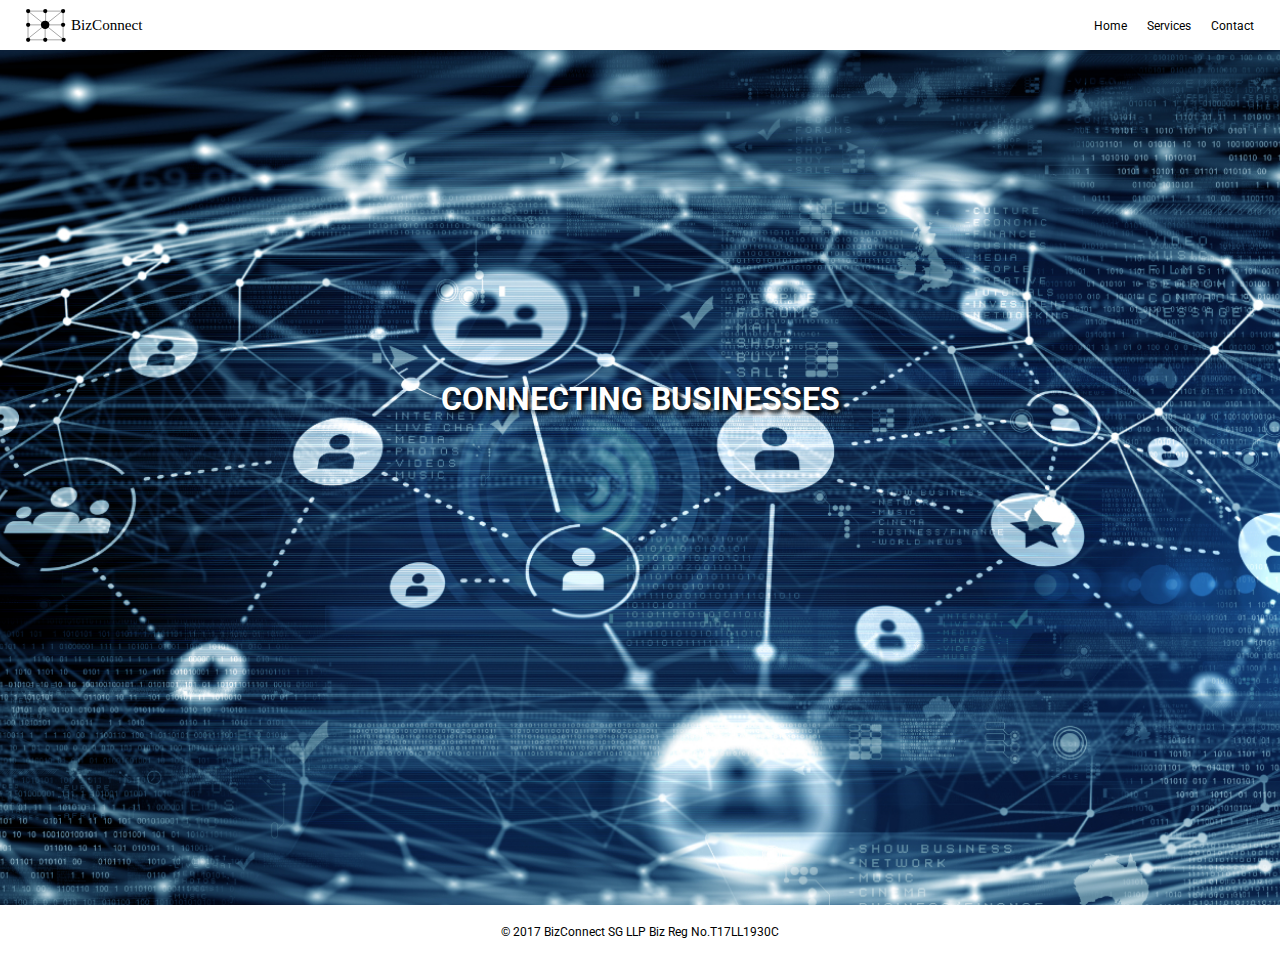
<file: index.html>
<!DOCTYPE html>
<html>


    <head>
        <meta charset="utf-8">
    	<meta name="viewport" content="width=device-width, initial-scale=1.0">
        <title>BizConnect</title>
        <link rel="icon" href="images/small logo.png" type="image/png">
    	<meta name="description" content="Connecting Businesses.">
        <link rel="stylesheet" href="css/normalize.css">
        <link rel="stylesheet" href="css/main.css">
        <link rel="stylesheet" href="css/index.css">
    	<link href="https://fonts.googleapis.com/css?family=Roboto:900" rel="stylesheet">
    </head>

    <body>
        <header>
            <div class="header-container">
                <!-- logo -->
                <a href="index.html" id="logo">
                    <img src="images/bizconnect logo.svg" class="logoimg" alt="BizConnect logo" >
                </a>

                <!-- mobile nav -->
                <div class="dropdown">
                    <p onclick="myFunction()" class="dropbtn">
                        
                    </p>
                    <div id="myDropdown" class="dropdown-content">
                        <a href="index.html">Home</a>
                        <div class="dropdown1">
                            <p onclick="myFunction1()" class="dropbtn1">Services</p>
                            <div id="myDropdown1" class="dropdown-content1">
                                <a href="broadband-phone.html">Broadband/Phone</a>
                                <a href="printing.html">Budget Printing</a>
                                <a href="commercial loan.html">Commercial Loan</a>
                                <a href="events-misc.html">Events Misc</a>
                                <a href="utility.html">Utility</a>
                            </div>
                        </div>
                        <a href="contact.html">Contact</a>                 
                    </div>
                </div>

                <!-- desktop nav -->
                <nav>
                    <ul class="container">
                          <li><a href="index.html">Home</a></li>
                          <div class="dropdown2">
                            <p onclick="myFunction2()" class="dropbtn2">Services</p>
                            <div id="myDropdown2" class="dropdown-content2">
                                <a href="broadband-phone.html">Broadband/Phone</a>
                                <a href="printing.html">Budget Printing</a>
                                <a href="commercial loan.html">Commercial Loan</a>
                                <a href="events-misc.html">Events Misc</a>
                                <a href="utility.html">Utility</a>
                            </div>
                        </div>
                          <li><a href="contact.html">Contact</a></li>
                    </ul>
                </nav>

            </div>    
        </header>

        <section>
            <h1 class="index-headline">CONNECTING BUSINESSES</h1>









        </section>

        <footer>
            <div class="footer">
                <p>&copy; 2017 BizConnect SG LLP Biz Reg No.T17LL1930C</p>
            </div>
        </footer>

        <script>
            /* When the user clicks on the button, 
            toggle between hiding and showing the dropdown content */
            function myFunction() {
                document.getElementById("myDropdown").classList.toggle("show");
            }

            // Close the dropdown menu if the user clicks outside of it
            window.onclick = function(event) {
                if (!event.target.matches('.dropbtn')) {

                    var dropdowns = document.getElementsByClassName("dropdown-content");
                    var i;
                    for (i = 0; i < dropdowns.length; i++) {
                    var openDropdown = dropdowns[i];
                    if (openDropdown.classList.contains('show')) {
                    openDropdown.classList.remove('show');
                  }
                }
              }
            }
        </script>

        <script>
            /* When the user clicks on the button, 
            toggle between hiding and showing the dropdown content */
            function myFunction1() {
                document.getElementById("myDropdown1").classList.toggle("show1");
            }

            // Close the dropdown menu if the user clicks outside of it
            window.onclick = function(event) {
                if (!event.target.matches('.dropbtn1')) {

                    var dropdowns = document.getElementsByClassName("dropdown-content1");
                    var i;
                    for (i = 0; i < dropdowns.length; i++) {
                    var openDropdown = dropdowns[i];
                    if (openDropdown.classList.contains('show1')) {
                    openDropdown.classList.remove('show1');
                  }
                }
              }
            }
        </script>

         <script>
            /* When the user clicks on the button, 
            toggle between hiding and showing the dropdown content */
            function myFunction2() {
                document.getElementById("myDropdown2").classList.toggle("show2");
            }

            // Close the dropdown menu if the user clicks outside of it
            window.onclick = function(event) {
                if (!event.target.matches('.dropbtn2')) {

                    var dropdowns = document.getElementsByClassName("dropdown-content2");
                    var i;
                    for (i = 0; i < dropdowns.length; i++) {
                    var openDropdown = dropdowns[i];
                    if (openDropdown.classList.contains('show2')) {
                    openDropdown.classList.remove('show2');
                  }
                }
              }
            }
        </script>
    </body>

</html>
</file>
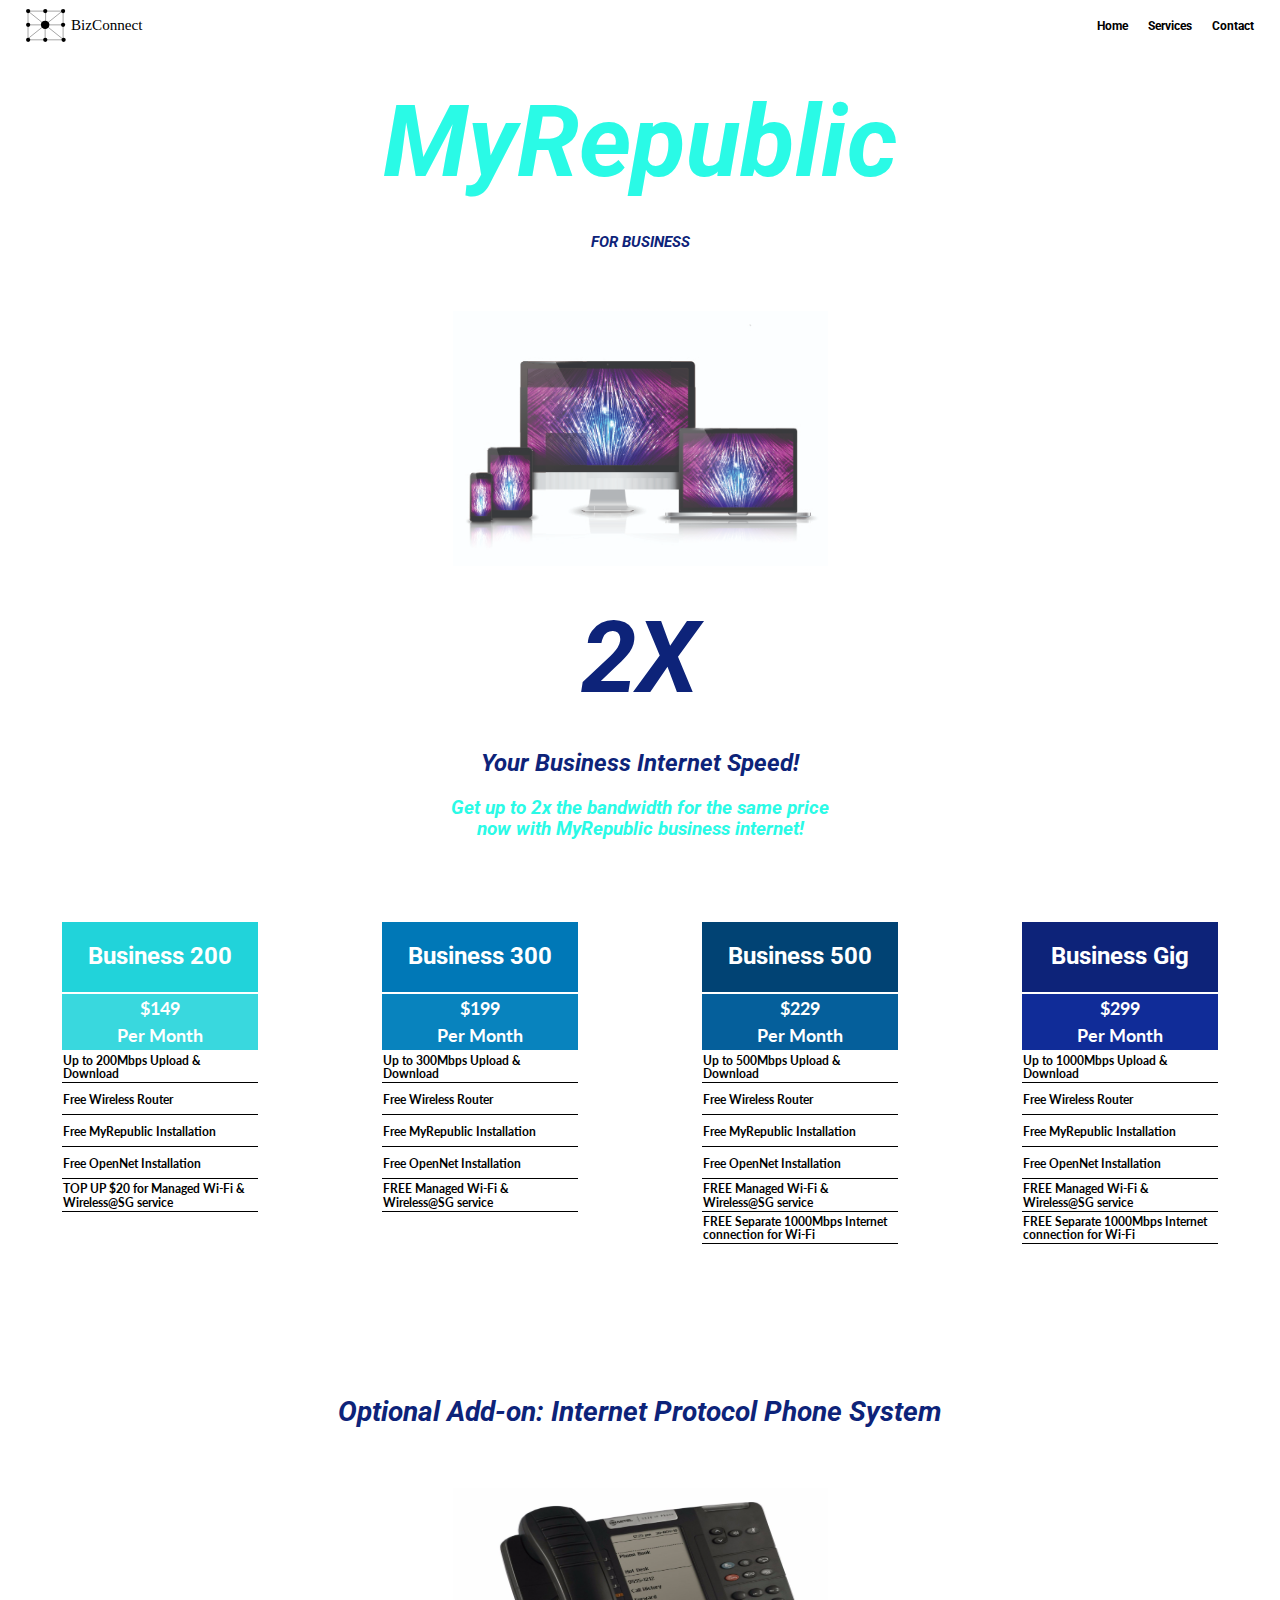
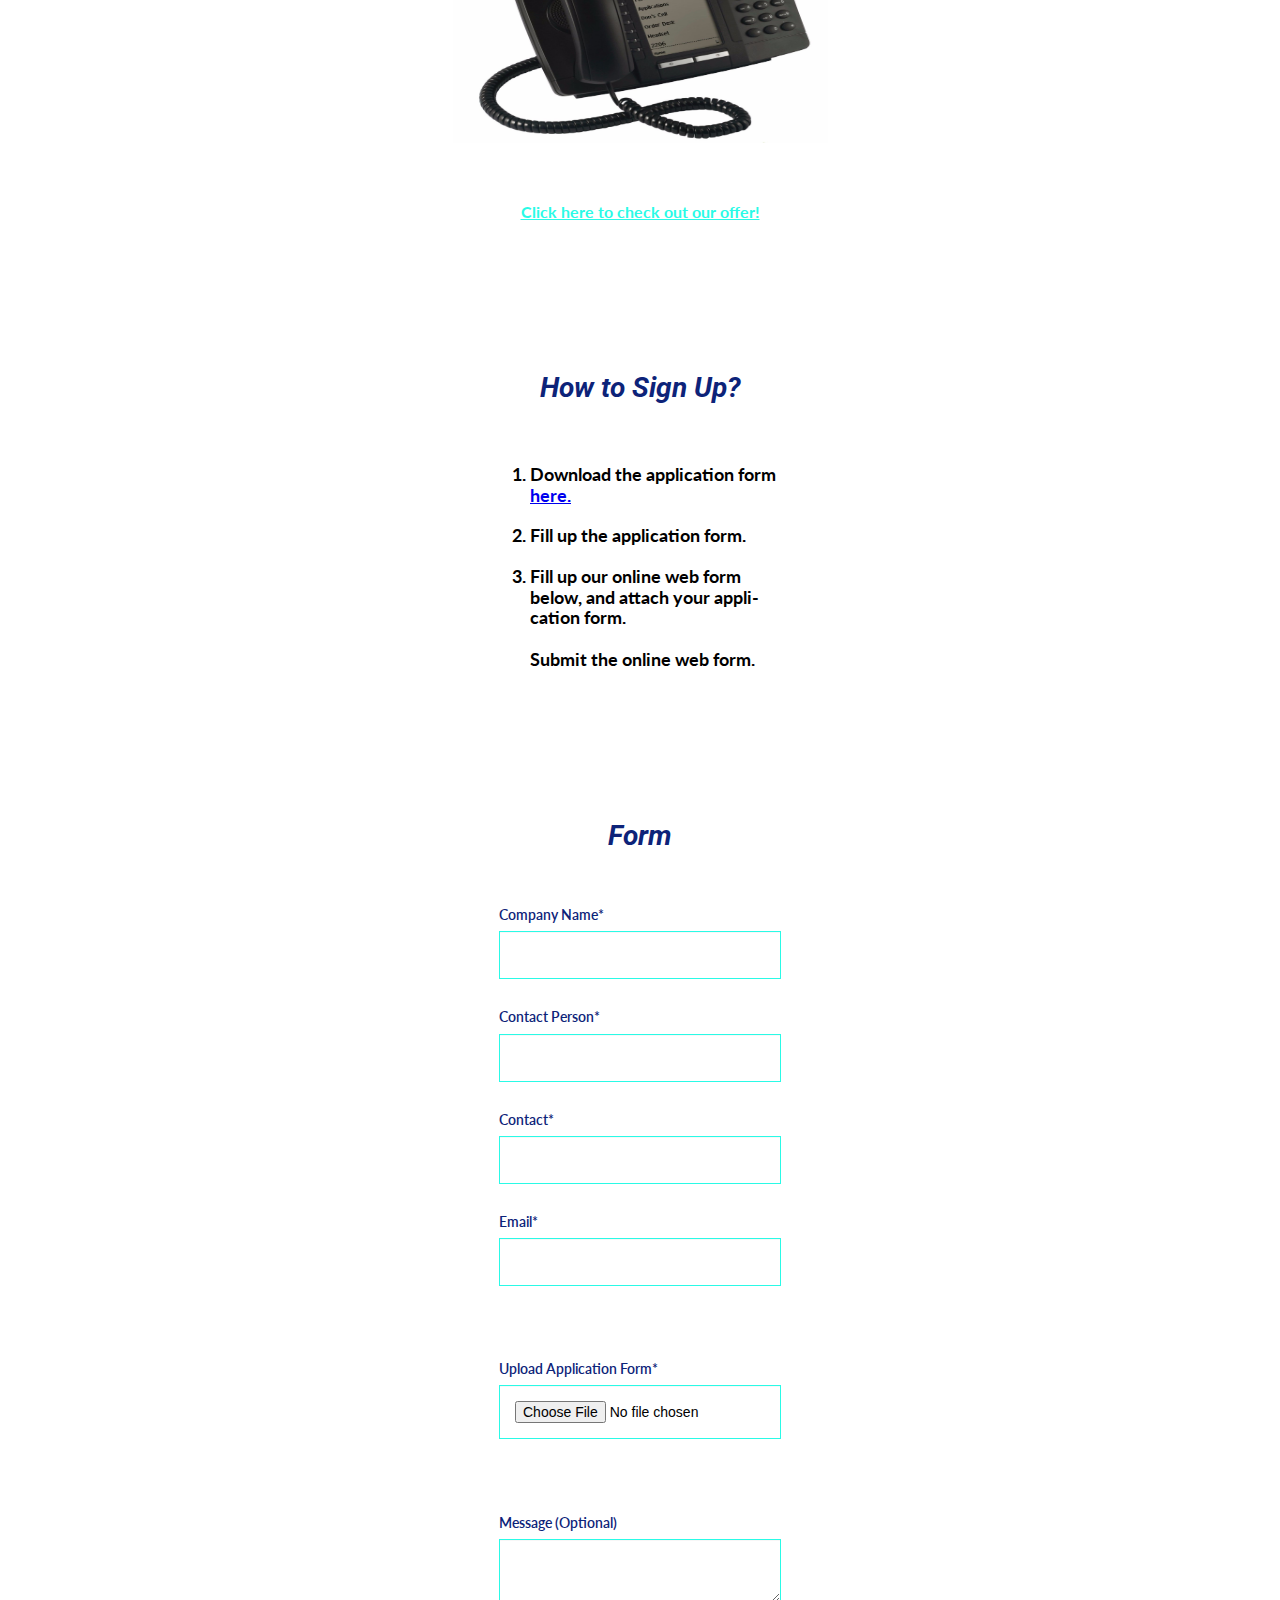
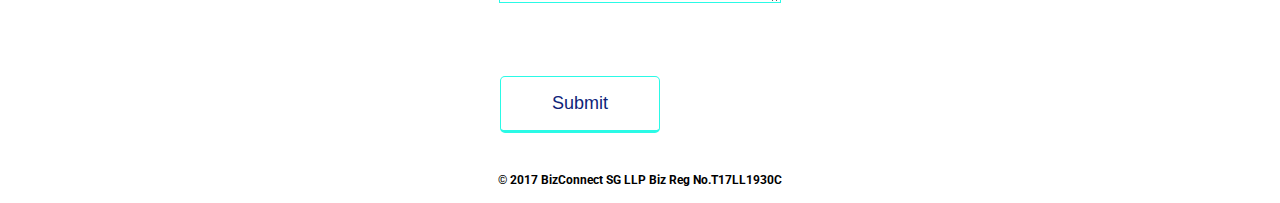
<file: broadband-phone.html>
<!DOCTYPE html>
<html>


    <head>
        <meta charset="utf-8">
    	<meta name="viewport" content="width=device-width, initial-scale=1.0">
        <title>BizConnect</title>
        <link rel="icon" href="images/small logo.png" type="image/png">
    	<meta name="description" content="Connecting Businesses.">
        <link rel="stylesheet" href="css/normalize.css">
        <link rel="stylesheet" href="css/main.css">
        <link rel="stylesheet" href="css/broadband-phone.css">
    	<link href="https://fonts.googleapis.com/css?family=Roboto:900" rel="stylesheet">
        <link href="https://fonts.googleapis.com/css?family=Lato:400" rel="stylesheet">
    </head>

    <body>
        <header>
            <div class="header-container">
                <!-- logo -->
                <a href="index.html" id="logo">
                    <img src="images/bizconnect logo.svg" class="logoimg" alt="BizConnect logo" >
                </a>

                <!-- mobile nav -->
                <div class="dropdown">
                    <p onclick="myFunction()" class="dropbtn">
                        
                    </p>
                    <div id="myDropdown" class="dropdown-content">
                        <a href="index.html">Home</a>
                        <div class="dropdown1">
                            <p onclick="myFunction1()" class="dropbtn1">Services</p>
                            <div id="myDropdown1" class="dropdown-content1">
                                <a href="broadband-phone.html">Broadband/Phone</a>
                                <a href="printing.html">Budget Printing</a>
                                <a href="commercial loan.html">Commercial Loan</a>
                                <a href="events-misc.html">Events Misc</a>
                                <a href="utility.html">Utility</a>
                            </div>
                        </div>
                        <a href="contact.html">Contact</a>                 
                    </div>
                </div>

                <!-- desktop nav -->
                <nav>
                    <ul class="container">
                          <li><a href="index.html">Home</a></li>
                          <div class="dropdown2">
                            <p onclick="myFunction2()" class="dropbtn2">Services</p>
                            <div id="myDropdown2" class="dropdown-content2">
                                <a href="broadband-phone.html">Broadband/Phone</a>
                                <a href="printing.html">Budget Printing</a>
                                <a href="commercial loan.html">Commercial Loan</a>
                                <a href="events-misc.html">Events Misc</a>
                                <a href="utility.html">Utility</a>
                            </div>
                        </div>
                          <li><a href="contact.html">Contact</a></li>
                    </ul>
                </nav>

            </div>    
        </header>

        <section>
            <h1 class="broadband-headline">MyRepublic</h1>
            <h2 class="broadband-headline-2">FOR BUSINESS</h2>
            <img class="broadband-img" src="images/broadband phone/laptops.jpg">

            <h1 class="broadband-sub-headline">2X</h1>
            <h2 class="broadband-sub-headline-2">Your Business Internet Speed!</h2>
            <h3 class="broadband-sub-sub-headline">Get up to 2x the bandwidth for the same price <br>now with MyRepublic business internet!</h3>
            <div class="big-wrap">
                <table class="table1">
                    <thead>
                        <tr>
                            <th>Business 200</th>
                        </tr>
                    </thead>

                    <tbody>
                        <tr class="price price1">
                            <td>$149 <br>Per Month</td>
                        </tr>

                        <tr>
                            <td>Up to 200Mbps Upload & Download</td>
                        </tr>

                        <tr>
                            <td>Free Wireless Router</td>
                        </tr>

                        <tr>
                            <td>Free MyRepublic Installation</td>
                        </tr>

                        <tr>
                            <td>Free OpenNet Installation</td>
                        </tr>

                        <tr>
                            <td>TOP UP $20 for Managed Wi-Fi & Wireless@SG service</td>
                        </tr>
                    </tbody>
                </table>

                <table class="table2">
                    <thead>
                        <tr>
                            <th>Business 300</th>
                        </tr>
                    </thead>

                    <tbody>
                        <tr class="price price2">
                            <td>$199 <br>Per Month</td>
                        </tr>

                        <tr>
                            <td>Up to 300Mbps Upload & Download</td>
                        </tr>

                        <tr>
                            <td>Free Wireless Router</td>
                        </tr>

                        <tr>
                            <td>Free MyRepublic Installation</td>
                        </tr>

                        <tr>
                            <td>Free OpenNet Installation</td>
                        </tr>

                        <tr>
                            <td>FREE Managed Wi-Fi & Wireless@SG service</td>
                        </tr>
                    </tbody>
                </table>

                <table class="table3">
                    <thead>
                        <tr>
                            <th>Business 500</th>
                        </tr>
                    </thead>

                    <tbody>
                        <tr class="price price3">
                            <td>$229 <br>Per Month</td>
                        </tr>

                        <tr>
                            <td>Up to 500Mbps Upload & Download</td>
                        </tr>

                        <tr>
                            <td>Free Wireless Router</td>
                        </tr>

                        <tr>
                            <td>Free MyRepublic Installation</td>
                        </tr>

                        <tr>
                            <td>Free OpenNet Installation</td>
                        </tr>

                        <tr>
                            <td>FREE Managed Wi-Fi & Wireless@SG service</td>
                        </tr>

                        <tr>
                            <td>FREE Separate 1000Mbps Internet connection for Wi-Fi</td>
                        </tr>
                    </tbody>
                </table>

                <table class="table4">
                    <thead>
                        <tr>
                            <th>Business Gig</th>
                        </tr>
                    </thead>

                    <tbody>
                        <tr class="price price4">
                            <td>$299 <br>Per Month</td>
                        </tr>

                        <tr>
                            <td>Up to 1000Mbps Upload & Download</td>
                        </tr>

                        <tr>
                            <td>Free Wireless Router</td>
                        </tr>

                        <tr>
                            <td>Free MyRepublic Installation</td>
                        </tr>

                        <tr>
                            <td>Free OpenNet Installation</td>
                        </tr>

                        <tr>
                            <td>FREE Managed Wi-Fi & Wireless@SG service</td>
                        </tr>

                        <tr>
                            <td>FREE Separate 1000Mbps Internet connection for Wi-Fi</td>
                        </tr>
                    </tbody>
                </table>
            </div>

            <h2 class="sub-headings">Optional Add-on: Internet Protocol Phone System</h2>
            <img class="broadband-img" src="images/broadband phone/ip phone.jpg">
            <a class="phone-page-link" href="download/Biz SIP Trunk.pdf" target="_blank">Click here to check out our offer!</a>

            <h2 class="sub-headings how">How to Sign Up?</h2>
            <div class="content how-content">
                <ol>
                    <li>Download the application form <a href="download/Business-Service-Application-Form.pdf" download>here.</a></li>
                    <li>Fill up the application form.</li>
                    <li>Fill up our online web form below, and attach your appli-<br>cation form.
                        <br><br>Submit the online web form.</li>
                </ol>
            </div>

            <h2 class="sub-headings form-heading">Form</h2>
            <form class="form" action="" method="Post">
                    <fieldset>
                            <label for="company_name">Company Name*</label>
                            <input type="text" id="company_name" name="company_name">

                            <label for="contact_person">Contact Person*</label>
                            <input type="text" id="contact_person" name="contact_person">

                            <label for="contact">Contact*</label>
                            <input type="tel" id="contact" name="client_contact">

                            <label for="email">Email*</label>
                            <input type="email" id="email" name="client_email">
                    </fieldset>

                    <fieldset>
                            <label for="upload">Upload Application Form*</label>
                            <input type="file" id="upload" name="client_application">
                    </fieldset>

                    <fieldset>
                        <label for="message">Message (Optional)</label>
                        <textarea id="message" name="client_message"></textarea>
                    </fieldset>

                    <button type="submit">Submit</button>
                </form>








        </section>

        <footer>
            <div class="footer">
                <p>&copy; 2017 BizConnect SG LLP Biz Reg No.T17LL1930C</p>
            </div>
        </footer>

        <script>
            /* When the user clicks on the button, 
            toggle between hiding and showing the dropdown content */
            function myFunction() {
                document.getElementById("myDropdown").classList.toggle("show");
            }

            // Close the dropdown menu if the user clicks outside of it
            window.onclick = function(event) {
                if (!event.target.matches('.dropbtn')) {

                    var dropdowns = document.getElementsByClassName("dropdown-content");
                    var i;
                    for (i = 0; i < dropdowns.length; i++) {
                    var openDropdown = dropdowns[i];
                    if (openDropdown.classList.contains('show')) {
                    openDropdown.classList.remove('show');
                  }
                }
              }
            }
        </script>

        <script>
            /* When the user clicks on the button, 
            toggle between hiding and showing the dropdown content */
            function myFunction1() {
                document.getElementById("myDropdown1").classList.toggle("show1");
            }

            // Close the dropdown menu if the user clicks outside of it
            window.onclick = function(event) {
                if (!event.target.matches('.dropbtn1')) {

                    var dropdowns = document.getElementsByClassName("dropdown-content1");
                    var i;
                    for (i = 0; i < dropdowns.length; i++) {
                    var openDropdown = dropdowns[i];
                    if (openDropdown.classList.contains('show1')) {
                    openDropdown.classList.remove('show1');
                  }
                }
              }
            }
        </script>

         <script>
            /* When the user clicks on the button, 
            toggle between hiding and showing the dropdown content */
            function myFunction2() {
                document.getElementById("myDropdown2").classList.toggle("show2");
            }

            // Close the dropdown menu if the user clicks outside of it
            window.onclick = function(event) {
                if (!event.target.matches('.dropbtn2')) {

                    var dropdowns = document.getElementsByClassName("dropdown-content2");
                    var i;
                    for (i = 0; i < dropdowns.length; i++) {
                    var openDropdown = dropdowns[i];
                    if (openDropdown.classList.contains('show2')) {
                    openDropdown.classList.remove('show2');
                  }
                }
              }
            }
        </script>
    </body>

</html>
</file>
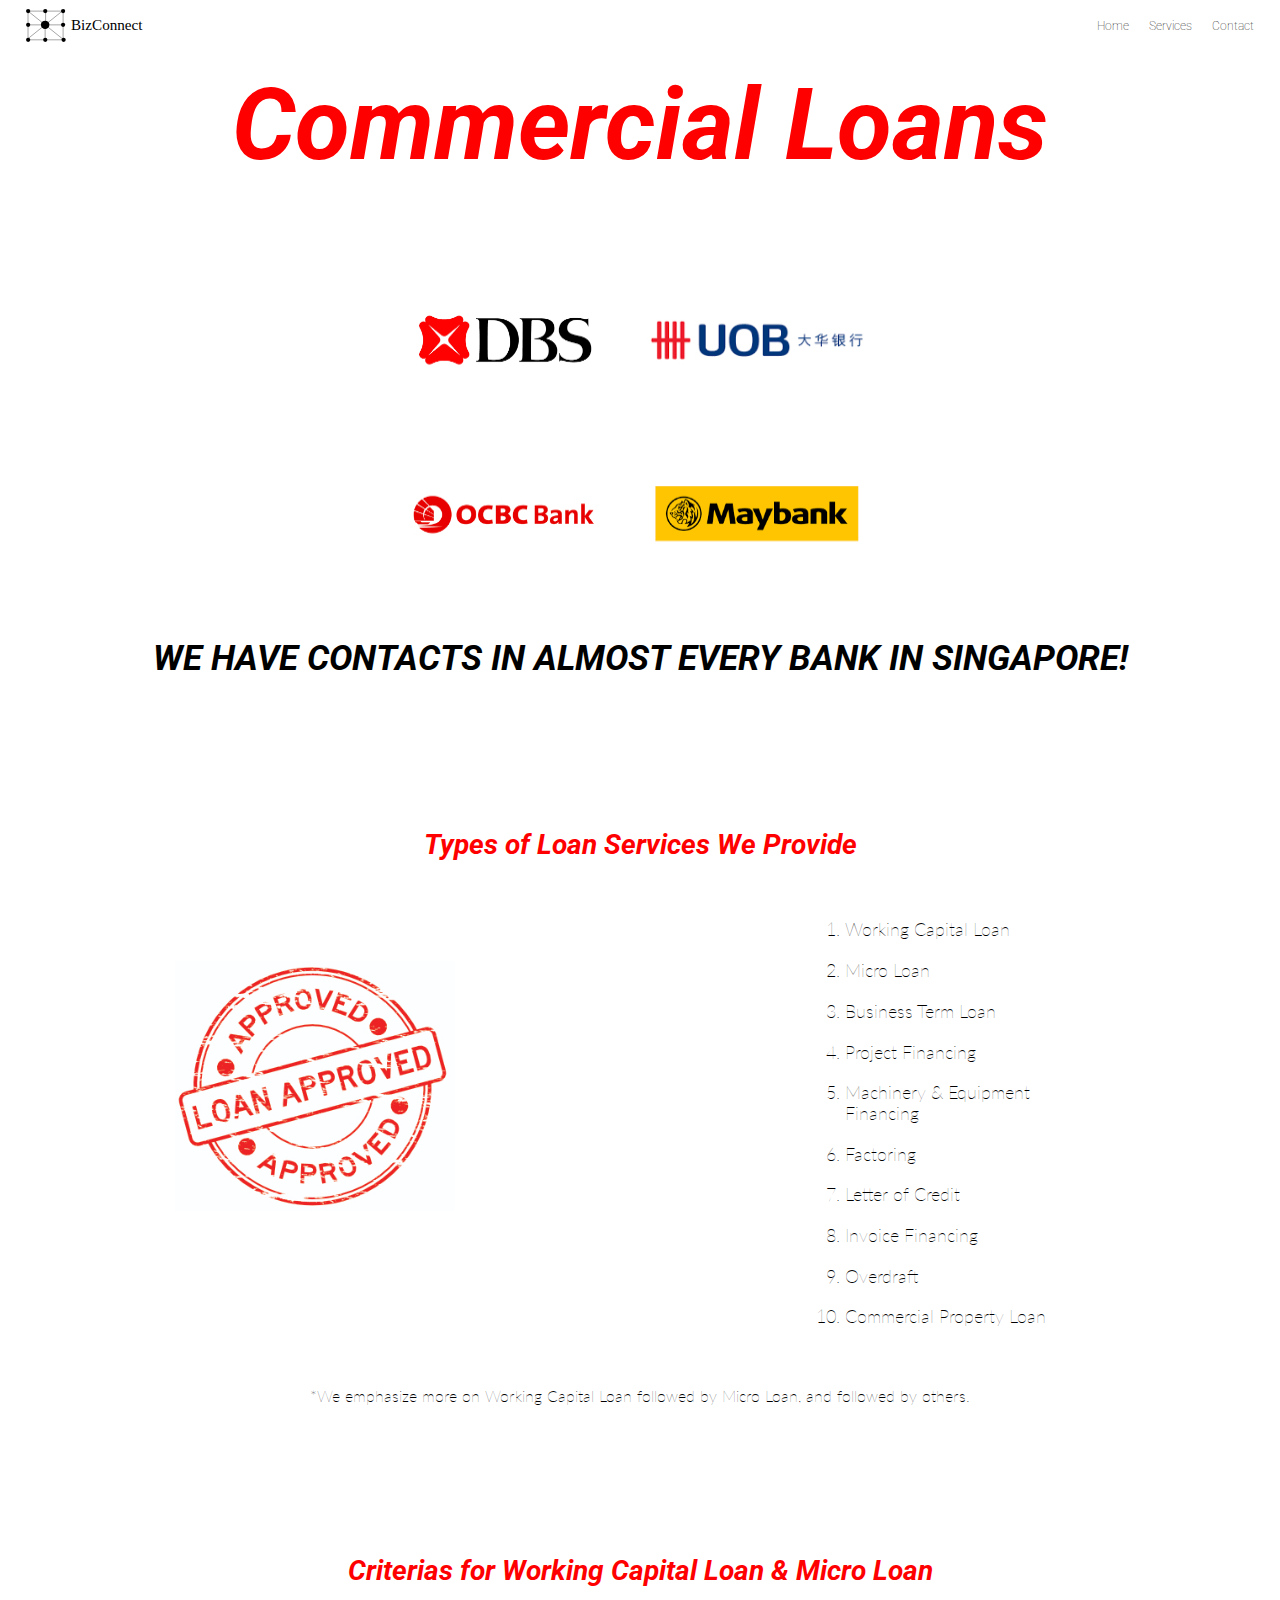
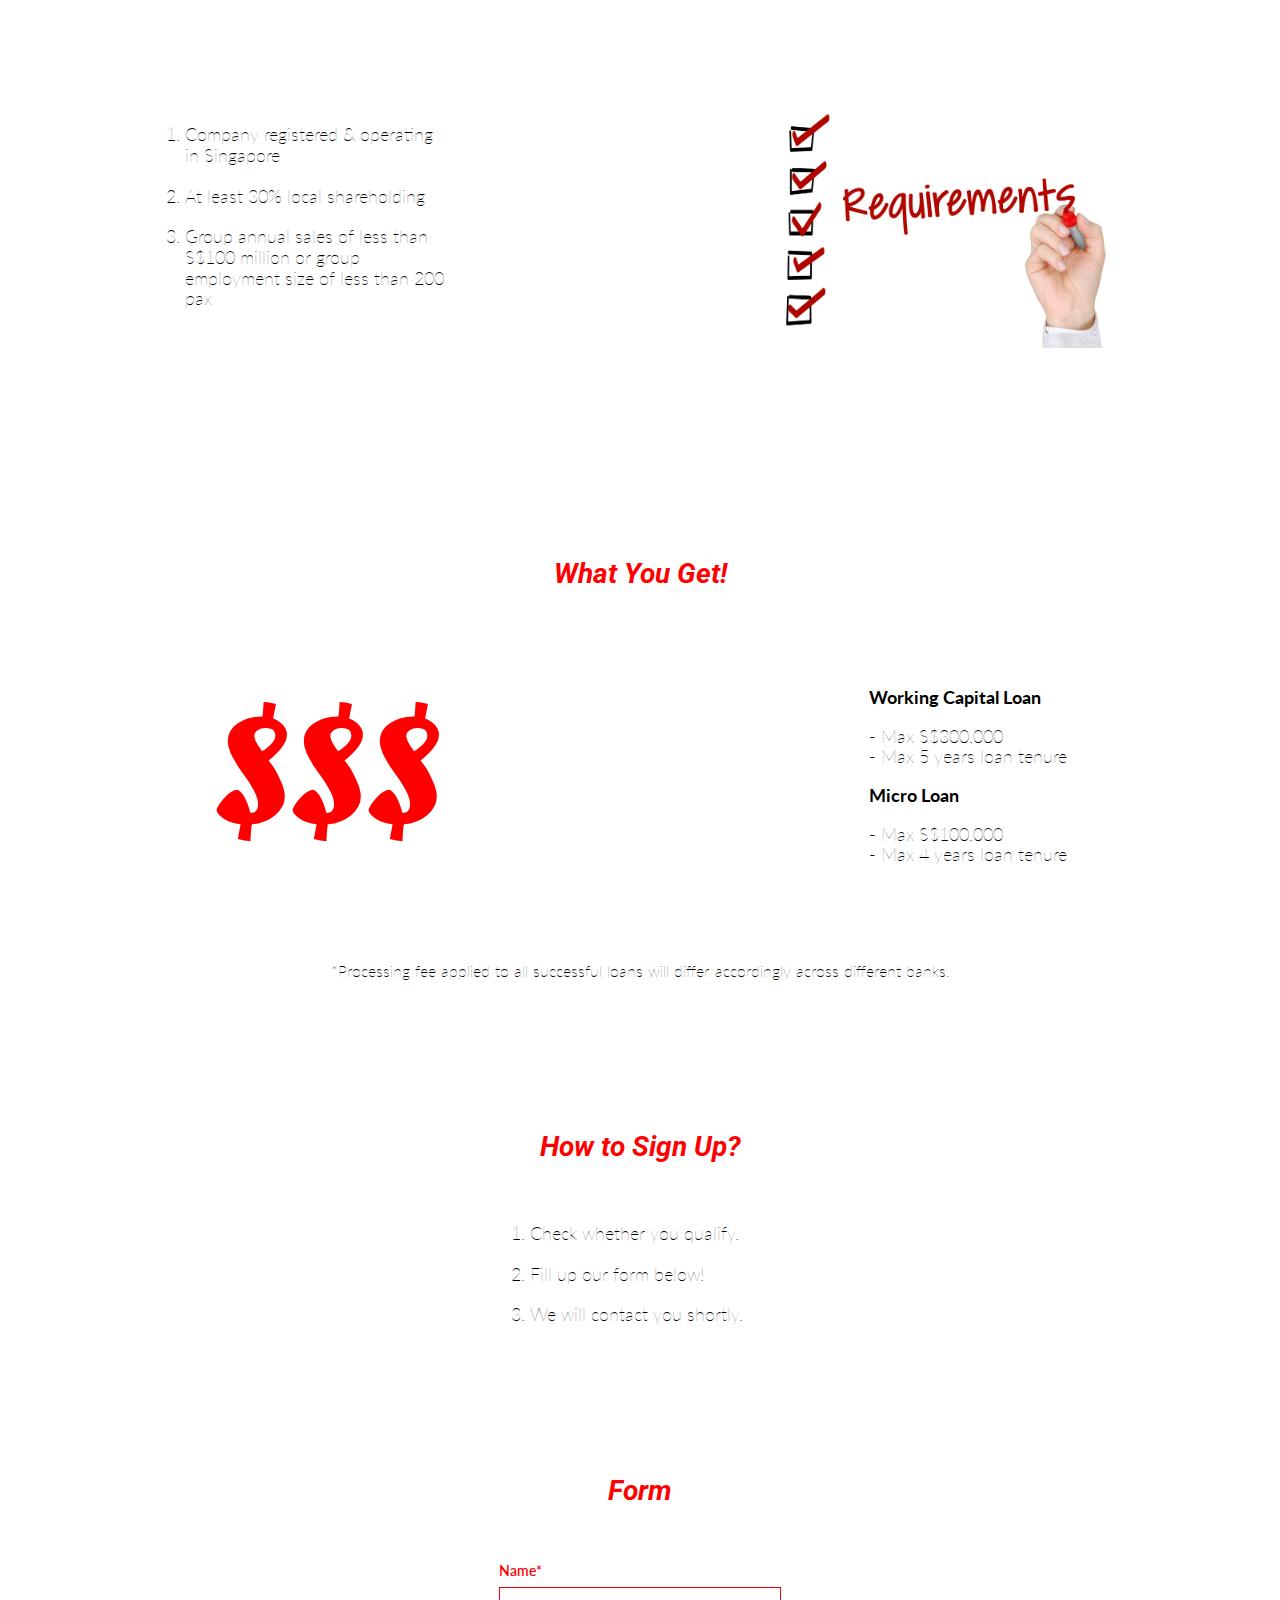
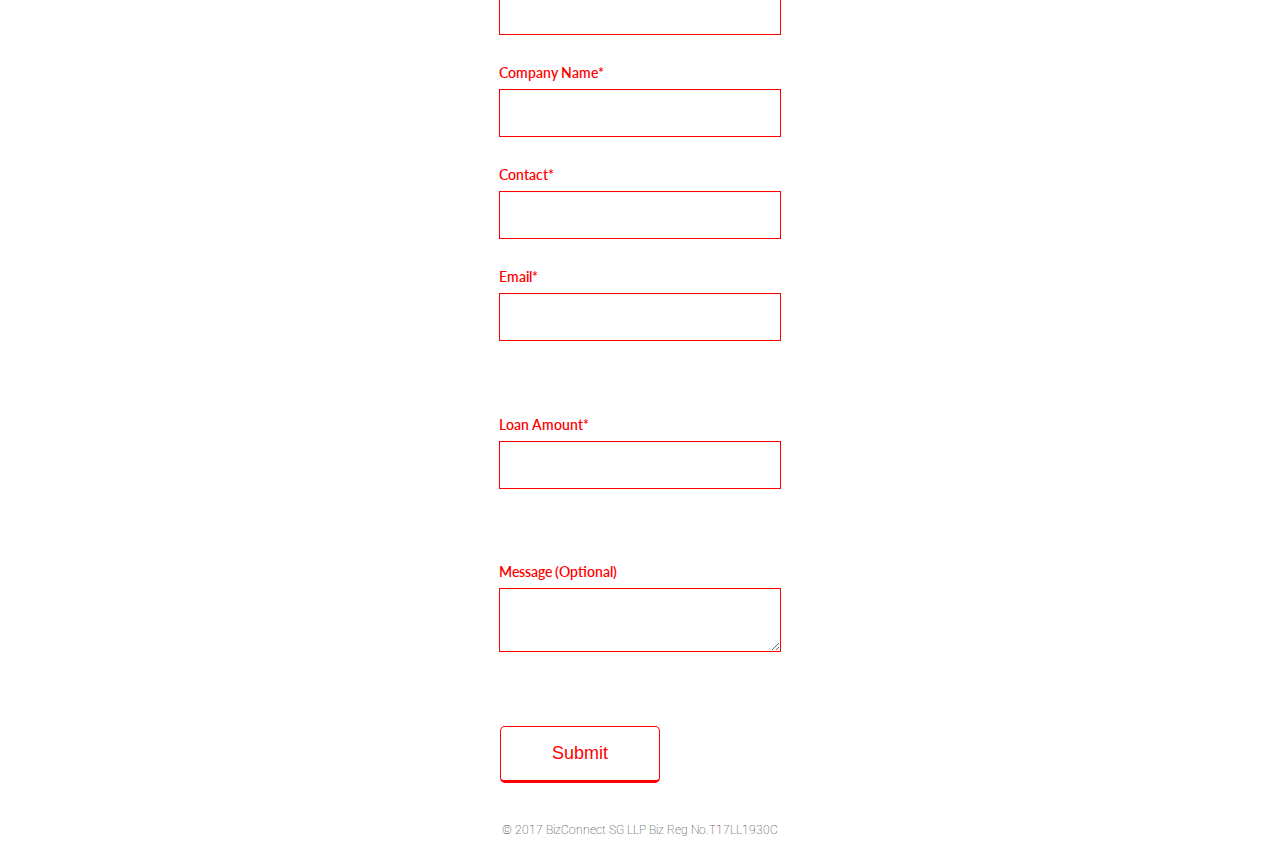
<file: commercial loan.html>
<!DOCTYPE html>
<html>


    <head>
        <meta charset="utf-8">
    	<meta name="viewport" content="width=device-width, initial-scale=1.0">
        <title>BizConnect</title>
        <link rel="icon" href="images/small logo.png" type="image/png">
    	<meta name="description" content="Connecting Businesses.">
        <link rel="stylesheet" href="css/normalize.css">
        <link rel="stylesheet" href="css/main.css">
        <link rel="stylesheet" href="css/commercialloan.css">
    	<link href="https://fonts.googleapis.com/css?family=Roboto:900" rel="stylesheet">
        <link href="https://fonts.googleapis.com/css?family=Lato:400" rel="stylesheet">
        <link href="https://fonts.googleapis.com/css?family=Oleo+Script" rel="stylesheet">
    </head>

    <body>
        <header>
            <div class="header-container">
                <!-- logo -->
                <a href="index.html" id="logo">
                    <img src="images/bizconnect logo.svg" class="logoimg" alt="BizConnect logo" >
                </a>

                <!-- mobile nav -->
                <div class="dropdown">
                    <p onclick="myFunction()" class="dropbtn">
                        
                    </p>
                    <div id="myDropdown" class="dropdown-content">
                        <a href="index.html">Home</a>
                        <div class="dropdown1">
                            <p onclick="myFunction1()" class="dropbtn1">Services</p>
                            <div id="myDropdown1" class="dropdown-content1">
                                <a href="broadband-phone.html">Broadband/Phone</a>
                                <a href="printing.html">Budget Printing</a>
                                <a href="commercial loan.html">Commercial Loan</a>
                                <a href="events-misc.html">Events Misc</a>
                                <a href="utility.html">Utility</a>
                            </div>
                        </div>
                        <a href="contact.html">Contact</a>                 
                    </div>
                </div>

                <!-- desktop nav -->
                <nav>
                    <ul class="container">
                          <li><a href="index.html">Home</a></li>
                          <div class="dropdown2">
                            <p onclick="myFunction2()" class="dropbtn2">Services</p>
                            <div id="myDropdown2" class="dropdown-content2">
                                <a href="broadband-phone.html">Broadband/Phone</a>
                                <a href="printing.html">Budget Printing</a>
                                <a href="commercial loan.html">Commercial Loan</a>
                                <a href="events-misc.html">Events Misc</a>
                                <a href="utility.html">Utility</a>
                            </div>
                        </div>
                          <li><a href="contact.html">Contact</a></li>
                    </ul>
                </nav>

            </div>    
        </header>

        <section>
            <h1 class="cl-headline">Commercial Loans</h1>

<!--             <h1 class="cl-headline-bottom cl-headline-bottom-desktop">IN ALMOST EVERY BANK IN SINGAPORE!</h1>
 -->            
            <img class="bank-img" src="images/commercial loan/logos.jpg">
            <img class="bank-img-mobile" src="images/commercial loan/logos(mobile).jpg">
            
            <h1 class="cl-headline-bottom cl-headline-bottom-mobile">WE HAVE CONTACTS IN ALMOST EVERY BANK IN SINGAPORE!</h1>

            <h2 class="sub-headings typesofloanservices">Types of Loan Services We Provide</h2>
            <div class="flex-container-1">
                <img class="loan-approved-img" src="images/commercial loan/loan approved.jpg">
                <div class="content">
                    <ol>
                        <li>Working Capital Loan</li>
                        <li>Micro Loan</li>
                        <li>Business Term Loan</li>
                        <li>Project Financing</li>
                        <li>Machinery & Equipment Financing</li>
                        <li>Factoring</li>
                        <li>Letter of Credit</li>
                        <li>Invoice Financing</li>
                        <li>Overdraft</li>
                        <li>Commercial Property Loan</li>
                    </ol>
                </div>
            </div>

            <h4 class="ps">*We emphasize more on Working Capital Loan followed by Micro Loan, and followed by others.</h4>

            <h2 class="sub-headings criterias">Criterias for Working Capital Loan & Micro Loan</h2>
            <div class="flex-container-2">
                <img class="requirements-img" src="images/commercial loan/requirements.jpg">
                <div class="content">
                    <ol>
                        <li>Company registered & operating in Singapore</li>
                        <li>At least 30% local shareholding</li>
                        <li>Group annual sales of less than S$100 million or group employment size of less than 200 pax</li>
                    </ol>
                </div>
            </div>

            <h2 class="sub-headings what">What You Get!</h2>
            <div class="flex-container-3">
                <h3 class="moneysign">$$$</h3>
                <div class="content what-content">
                    <p class="WCL-bold">Working Capital Loan</p>
                    <p>- Max S$300,000<br>- Max 5 years loan tenure</p>

                    <p class="ML-bold">Micro Loan</p>
                    <p>- Max S$100,000<br>- Max 4 years loan tenure</p>
                </div>
            </div>
            <h4 class="ps">*Processing fee applied to all successful loans will differ accordingly across different banks.</h4>
            

            <h2 class="sub-headings how">How to Sign Up?</h2>
            <div class="content how-content">
                <ol>
                    <li>Check whether you qualify.</li>
                    <li>Fill up our form below!</li>
                    <li>We will contact you shortly.</li>
                </ol>
            </div>

            <h2 class="sub-headings form-heading">Form</h2>
            <div class="form-container">
                <form class="form" action="" method="Post">
                    <fieldset>
                            <label for="name">Name*</label>
                            <input type="text" id="name" name="client_name">

                            <label for="cname">Company Name*</label>
                            <input type="text" id="cname" name="company_name">

                            <label for="contact">Contact*</label>
                            <input type="tel" id="tel" name="client_contact">

                            <label for="email">Email*</label>
                            <input type="email" id="email" name="client_email">
                    </fieldset>
                            
                    <fieldset>
                            <label for="loanamount">Loan Amount*</label>
                            <input type="number" id="loanamount" name="client_loan_amount">
                    </fieldset>

                    <fieldset>
                        <label for="message">Message (Optional)</label>
                        <textarea id="message" name="client_message"></textarea>
                    </fieldset>

                    <button type="submit">Submit</button>
                </form>
            </div>



        </section>

        <footer>
            <div class="footer">
                <p>&copy; 2017 BizConnect SG LLP Biz Reg No.T17LL1930C</p>
            </div>
        </footer>

        <script>
            /* When the user clicks on the button, 
            toggle between hiding and showing the dropdown content */
            function myFunction() {
                document.getElementById("myDropdown").classList.toggle("show");
            }

            // Close the dropdown menu if the user clicks outside of it
            window.onclick = function(event) {
                if (!event.target.matches('.dropbtn')) {

                    var dropdowns = document.getElementsByClassName("dropdown-content");
                    var i;
                    for (i = 0; i < dropdowns.length; i++) {
                    var openDropdown = dropdowns[i];
                    if (openDropdown.classList.contains('show')) {
                    openDropdown.classList.remove('show');
                  }
                }
              }
            }
        </script>

        <script>
            /* When the user clicks on the button, 
            toggle between hiding and showing the dropdown content */
            function myFunction1() {
                document.getElementById("myDropdown1").classList.toggle("show1");
            }

            // Close the dropdown menu if the user clicks outside of it
            window.onclick = function(event) {
                if (!event.target.matches('.dropbtn1')) {

                    var dropdowns = document.getElementsByClassName("dropdown-content1");
                    var i;
                    for (i = 0; i < dropdowns.length; i++) {
                    var openDropdown = dropdowns[i];
                    if (openDropdown.classList.contains('show1')) {
                    openDropdown.classList.remove('show1');
                  }
                }
              }
            }
        </script>

         <script>
            /* When the user clicks on the button, 
            toggle between hiding and showing the dropdown content */
            function myFunction2() {
                document.getElementById("myDropdown2").classList.toggle("show2");
            }

            // Close the dropdown menu if the user clicks outside of it
            window.onclick = function(event) {
                if (!event.target.matches('.dropbtn2')) {

                    var dropdowns = document.getElementsByClassName("dropdown-content2");
                    var i;
                    for (i = 0; i < dropdowns.length; i++) {
                    var openDropdown = dropdowns[i];
                    if (openDropdown.classList.contains('show2')) {
                    openDropdown.classList.remove('show2');
                  }
                }
              }
            }
        </script>
    </body>

</html>
</file>
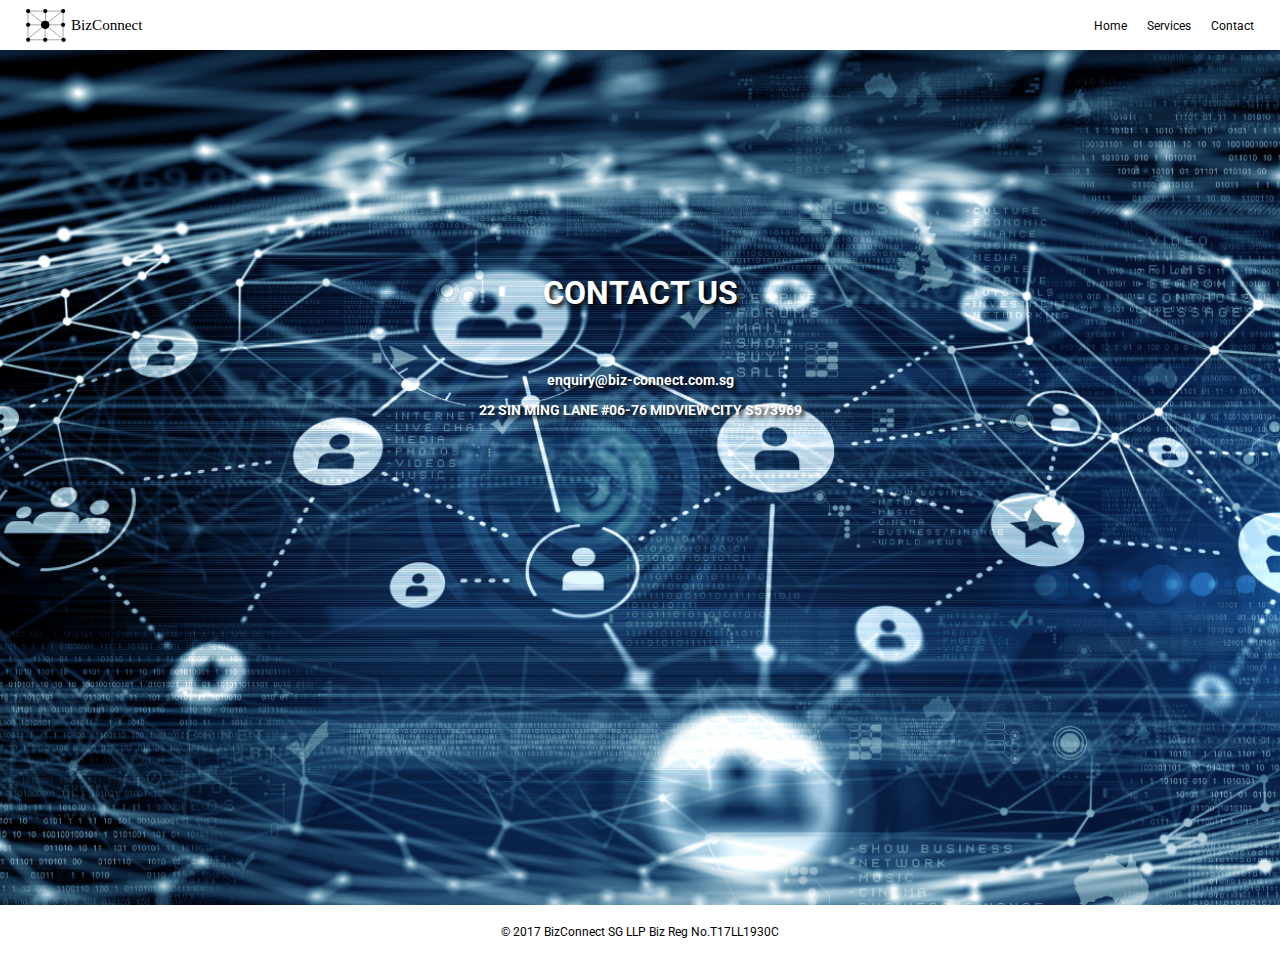
<file: contact.html>
<!DOCTYPE html>
<html>


    <head>
        <meta charset="utf-8">
    	<meta name="viewport" content="width=device-width, initial-scale=1.0">
        <title>BizConnect</title>
        <link rel="icon" href="images/small logo.png" type="image/png">
    	<meta name="description" content="Connecting Businesses.">
        <link rel="stylesheet" href="css/normalize.css">
        <link rel="stylesheet" href="css/main.css">
        <link rel="stylesheet" href="css/contact.css">
    	<link href="https://fonts.googleapis.com/css?family=Roboto:900" rel="stylesheet">
    </head>

    <body>
        <header>
            <div class="header-container">
                <!-- logo -->
                <a href="index.html" id="logo">
                    <img src="images/bizconnect logo.svg" class="logoimg" alt="BizConnect logo" >
                </a>

                <!-- mobile nav -->
                <div class="dropdown">
                    <p onclick="myFunction()" class="dropbtn">
                        
                    </p>
                    <div id="myDropdown" class="dropdown-content">
                        <a href="index.html">Home</a>
                        <div class="dropdown1">
                            <p onclick="myFunction1()" class="dropbtn1">Services</p>
                            <div id="myDropdown1" class="dropdown-content1">
                                <a href="broadband-phone.html">Broadband/Phone</a>
                                <a href="printing.html">Budget Printing</a>
                                <a href="commercial loan.html">Commercial Loan</a>
                                <a href="events-misc.html">Events Misc</a>
                                <a href="utility.html">Utility</a>
                            </div>
                        </div>
                        <a href="contact.html">Contact</a>                 
                    </div>
                </div>

                <!-- desktop nav -->
                <nav>
                    <ul class="container">
                          <li><a href="index.html">Home</a></li>
                          <div class="dropdown2">
                            <p onclick="myFunction2()" class="dropbtn2">Services</p>
                            <div id="myDropdown2" class="dropdown-content2">
                                <a href="broadband-phone.html">Broadband/Phone</a>
                                <a href="printing.html">Budget Printing</a>
                                <a href="commercial loan.html">Commercial Loan</a>
                                <a href="events-misc.html">Events Misc</a>
                                <a href="utility.html">Utility</a>
                            </div>
                        </div>
                          <li><a href="contact.html">Contact</a></li>
                    </ul>
                </nav>

            </div>    
        </header>

        <section>
            <h1 class="contact-headline">CONTACT US</h1>
            <div class="contact-content">
                <H3><a href="mailto:enquiry@biz-connect.com.sg">enquiry@biz-connect.com.sg</a></H3>
                <H3>22 SIN MING LANE #06-76 MIDVIEW CITY S573969</H3>
            </div>
        </section>

        <footer>
            <div class="footer">
                <p>&copy; 2017 BizConnect SG LLP Biz Reg No.T17LL1930C</p>
            </div>
        </footer>

        <script>
            /* When the user clicks on the button, 
            toggle between hiding and showing the dropdown content */
            function myFunction() {
                document.getElementById("myDropdown").classList.toggle("show");
            }

            // Close the dropdown menu if the user clicks outside of it
            window.onclick = function(event) {
                if (!event.target.matches('.dropbtn')) {

                    var dropdowns = document.getElementsByClassName("dropdown-content");
                    var i;
                    for (i = 0; i < dropdowns.length; i++) {
                    var openDropdown = dropdowns[i];
                    if (openDropdown.classList.contains('show')) {
                    openDropdown.classList.remove('show');
                  }
                }
              }
            }
        </script>

        <script>
            /* When the user clicks on the button, 
            toggle between hiding and showing the dropdown content */
            function myFunction1() {
                document.getElementById("myDropdown1").classList.toggle("show1");
            }

            // Close the dropdown menu if the user clicks outside of it
            window.onclick = function(event) {
                if (!event.target.matches('.dropbtn1')) {

                    var dropdowns = document.getElementsByClassName("dropdown-content1");
                    var i;
                    for (i = 0; i < dropdowns.length; i++) {
                    var openDropdown = dropdowns[i];
                    if (openDropdown.classList.contains('show1')) {
                    openDropdown.classList.remove('show1');
                  }
                }
              }
            }
        </script>

         <script>
            /* When the user clicks on the button, 
            toggle between hiding and showing the dropdown content */
            function myFunction2() {
                document.getElementById("myDropdown2").classList.toggle("show2");
            }

            // Close the dropdown menu if the user clicks outside of it
            window.onclick = function(event) {
                if (!event.target.matches('.dropbtn2')) {

                    var dropdowns = document.getElementsByClassName("dropdown-content2");
                    var i;
                    for (i = 0; i < dropdowns.length; i++) {
                    var openDropdown = dropdowns[i];
                    if (openDropdown.classList.contains('show2')) {
                    openDropdown.classList.remove('show2');
                  }
                }
              }
            }
        </script>
    </body>

</html>
</file>
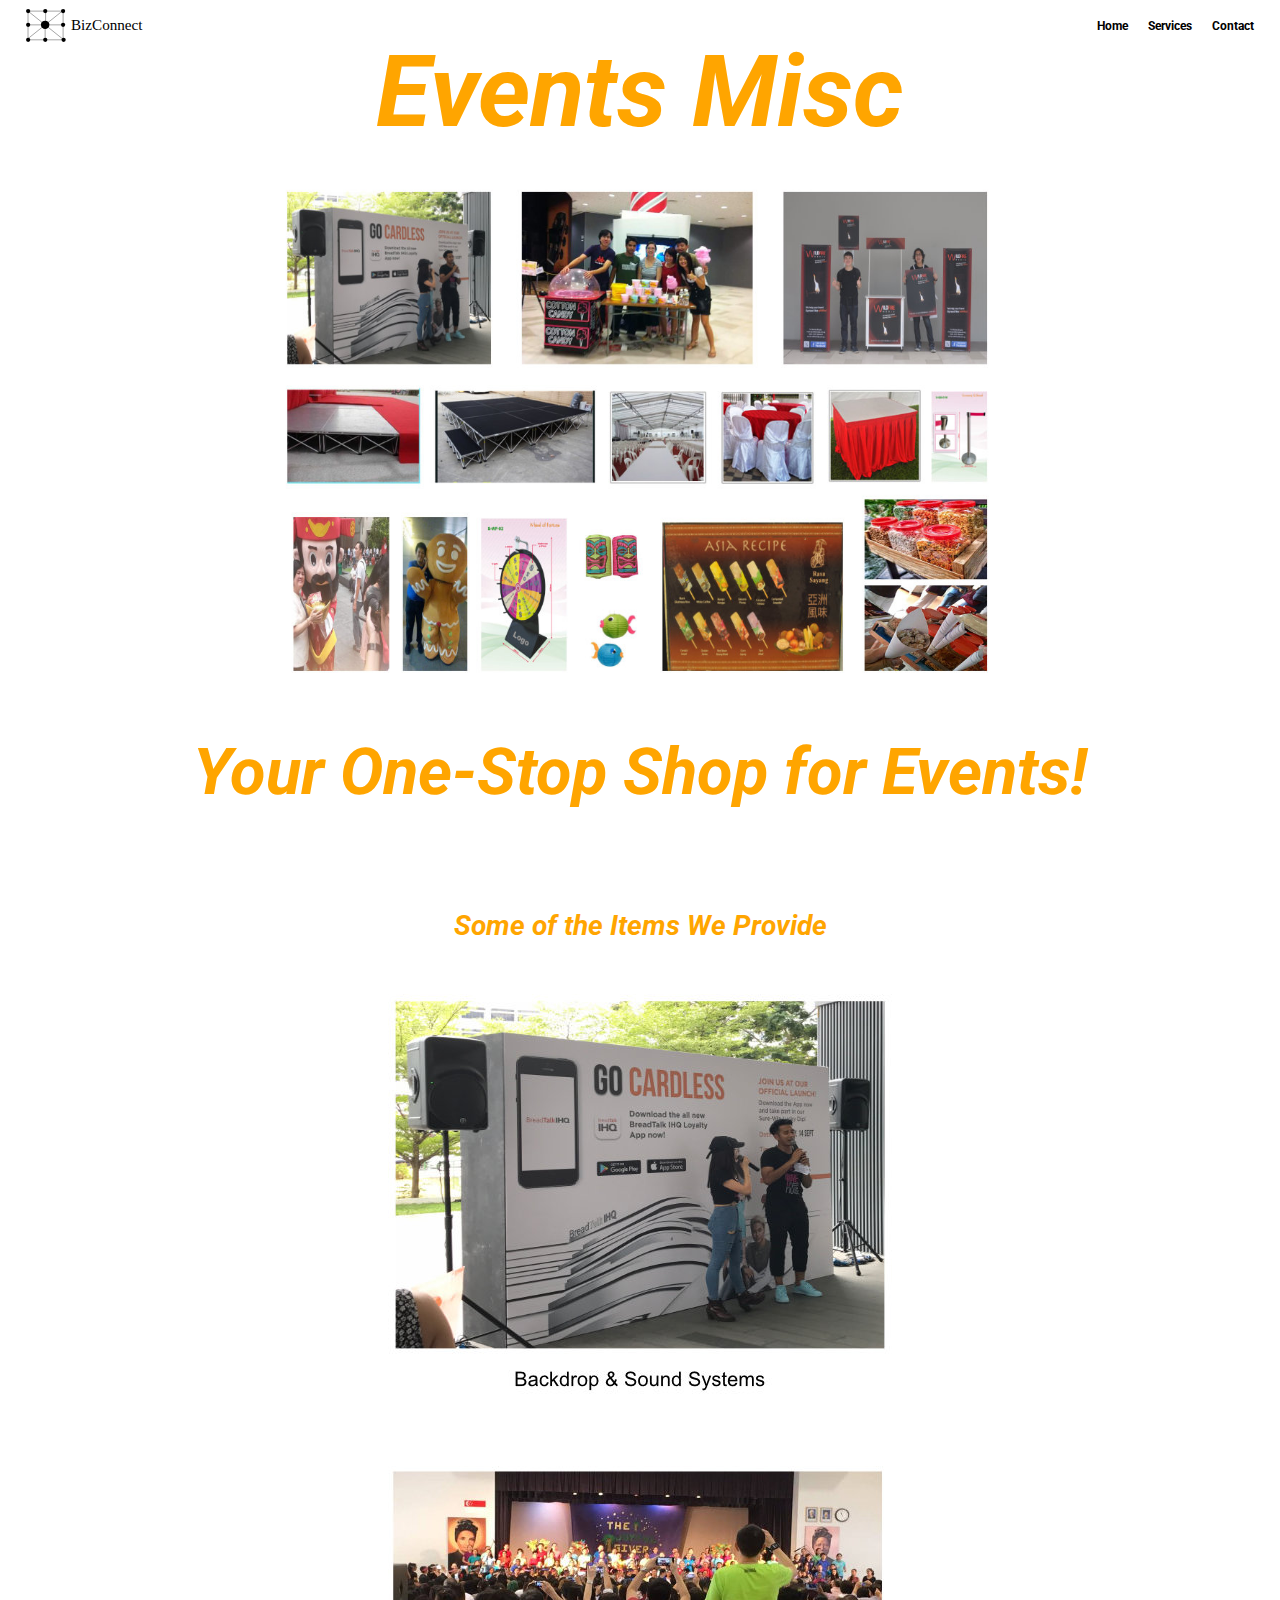
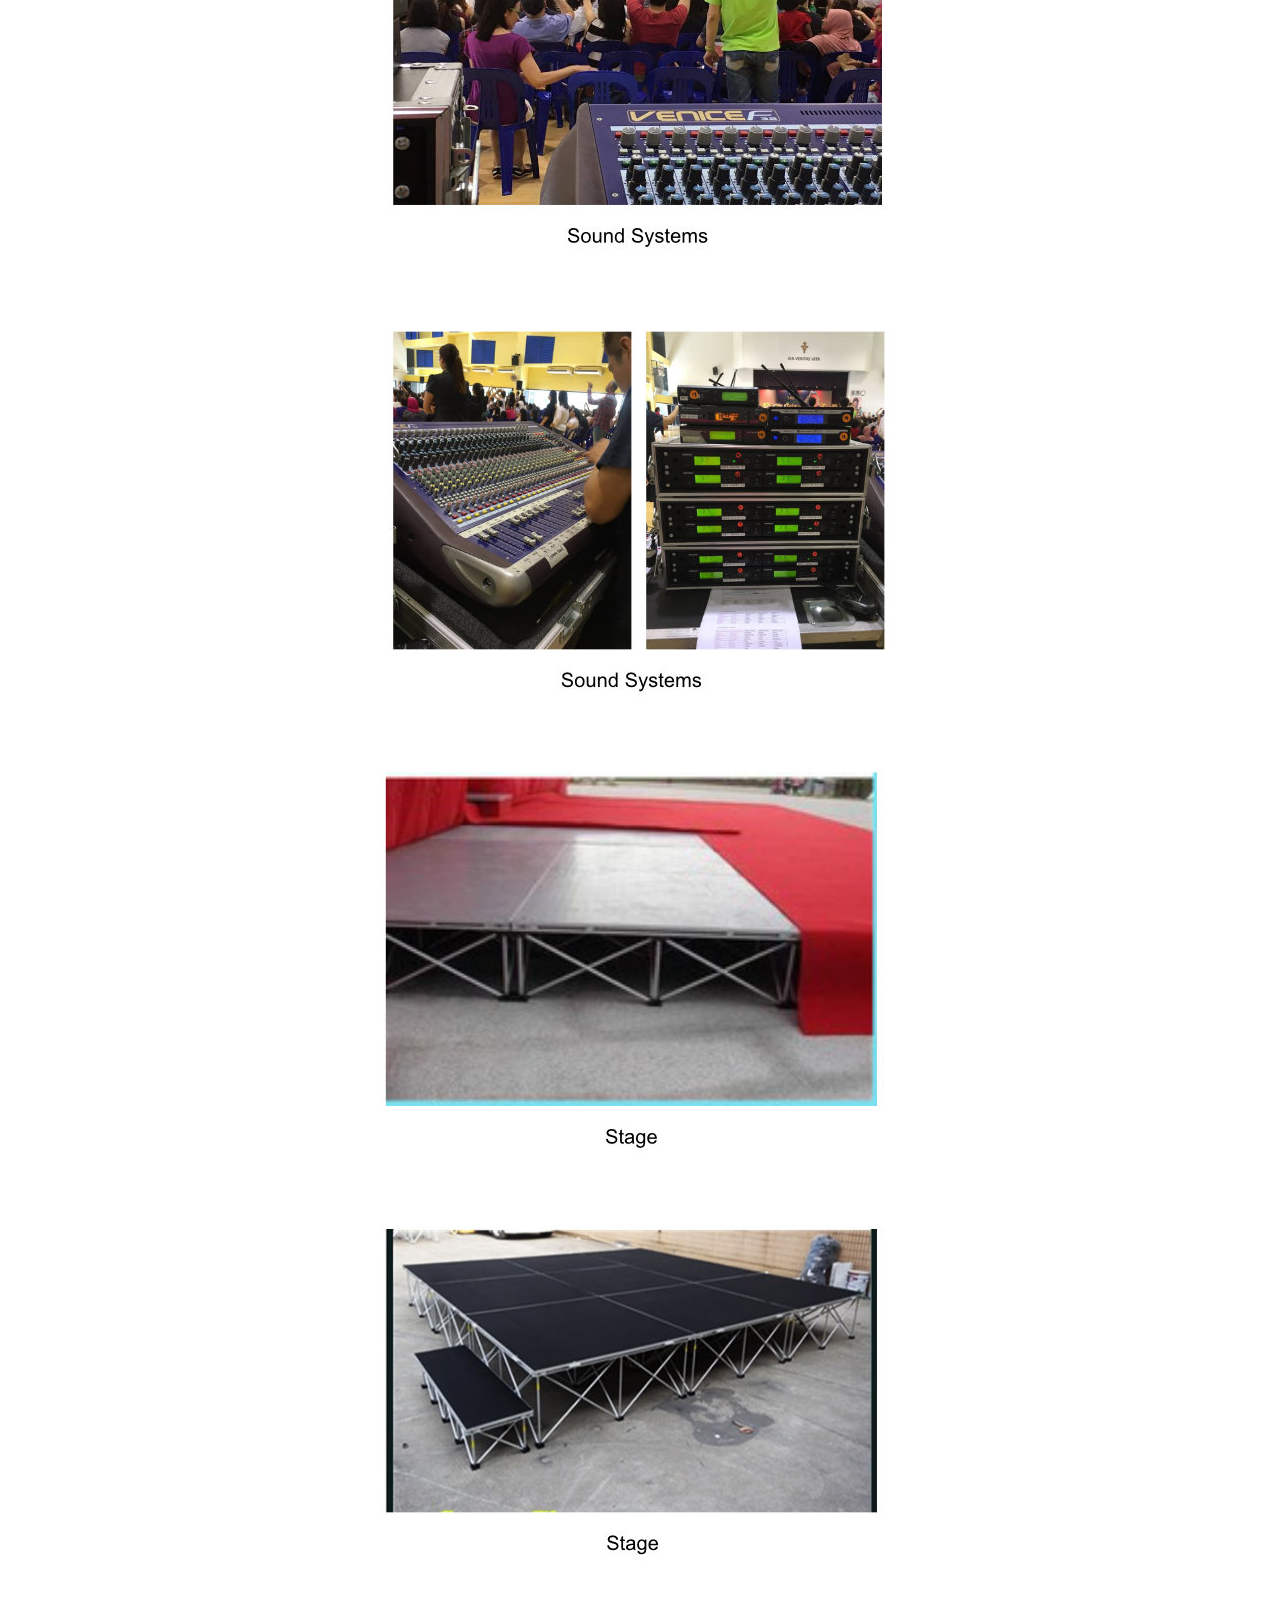
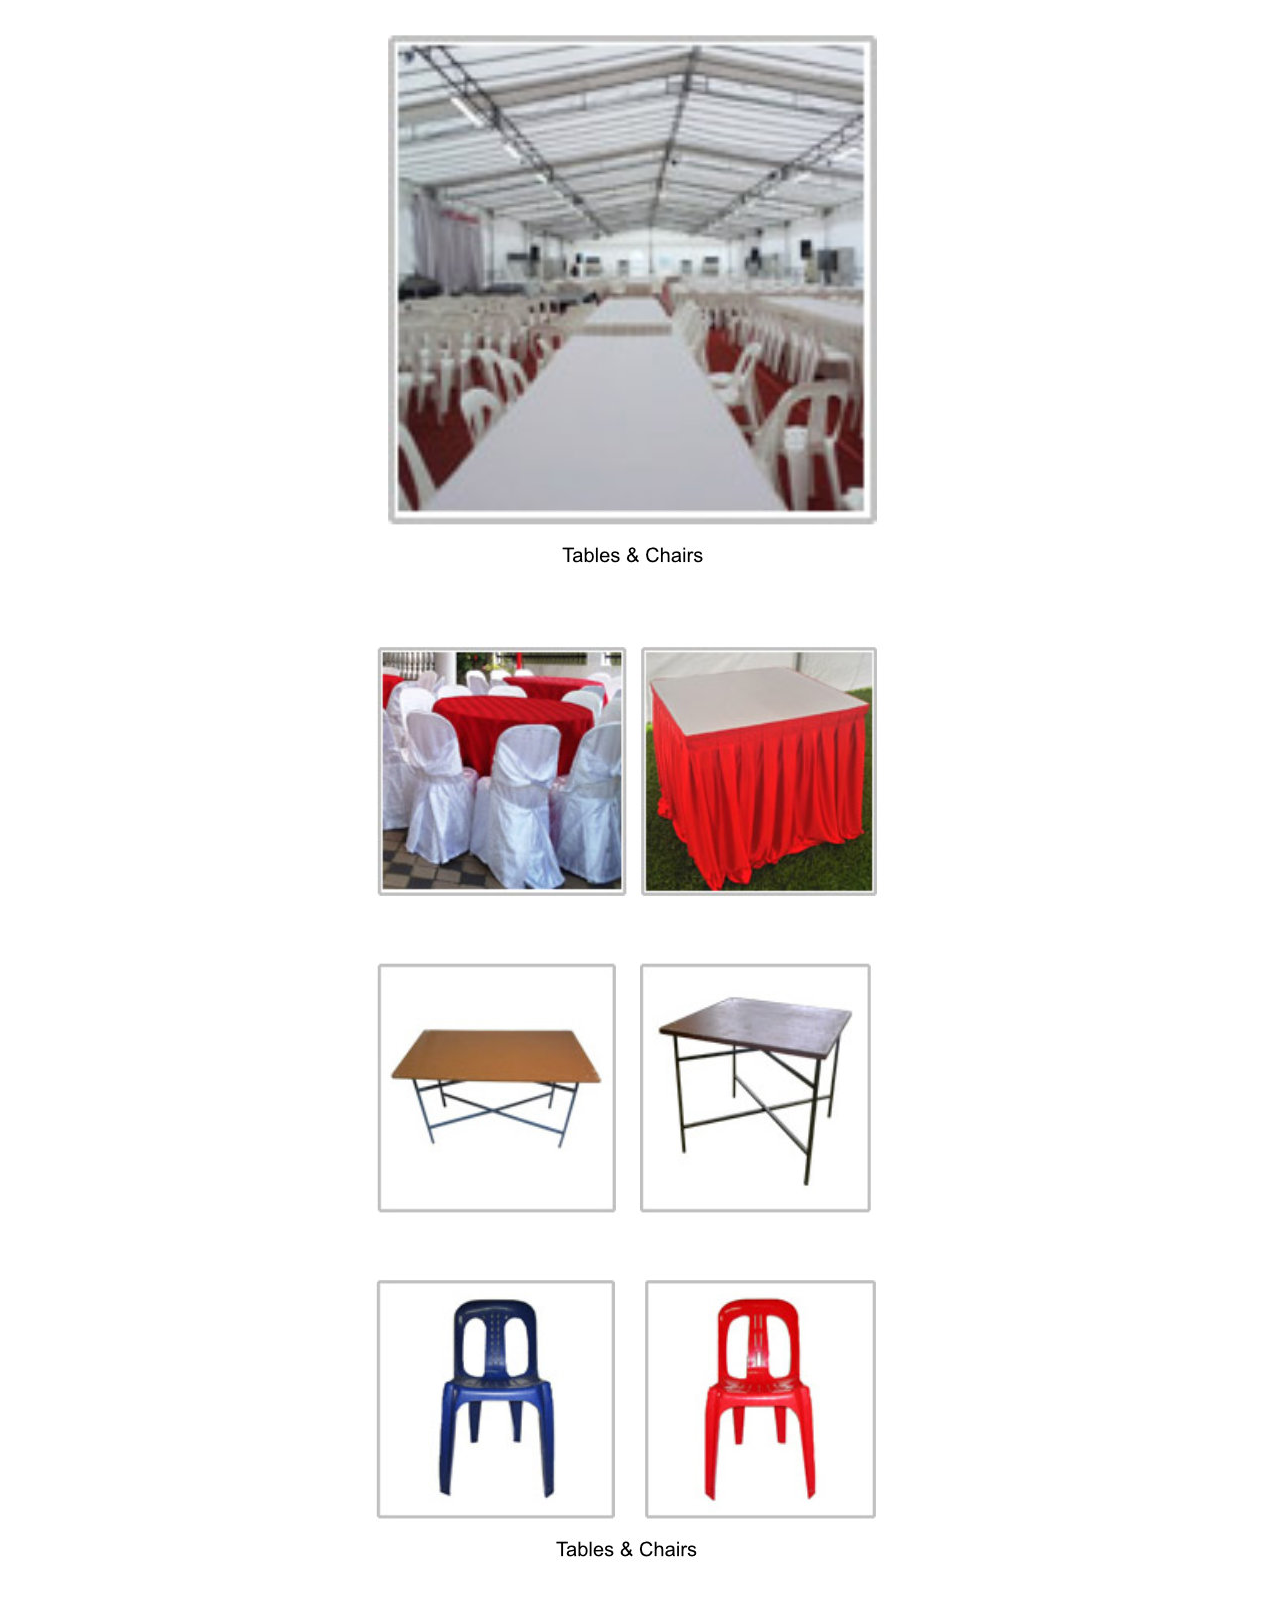
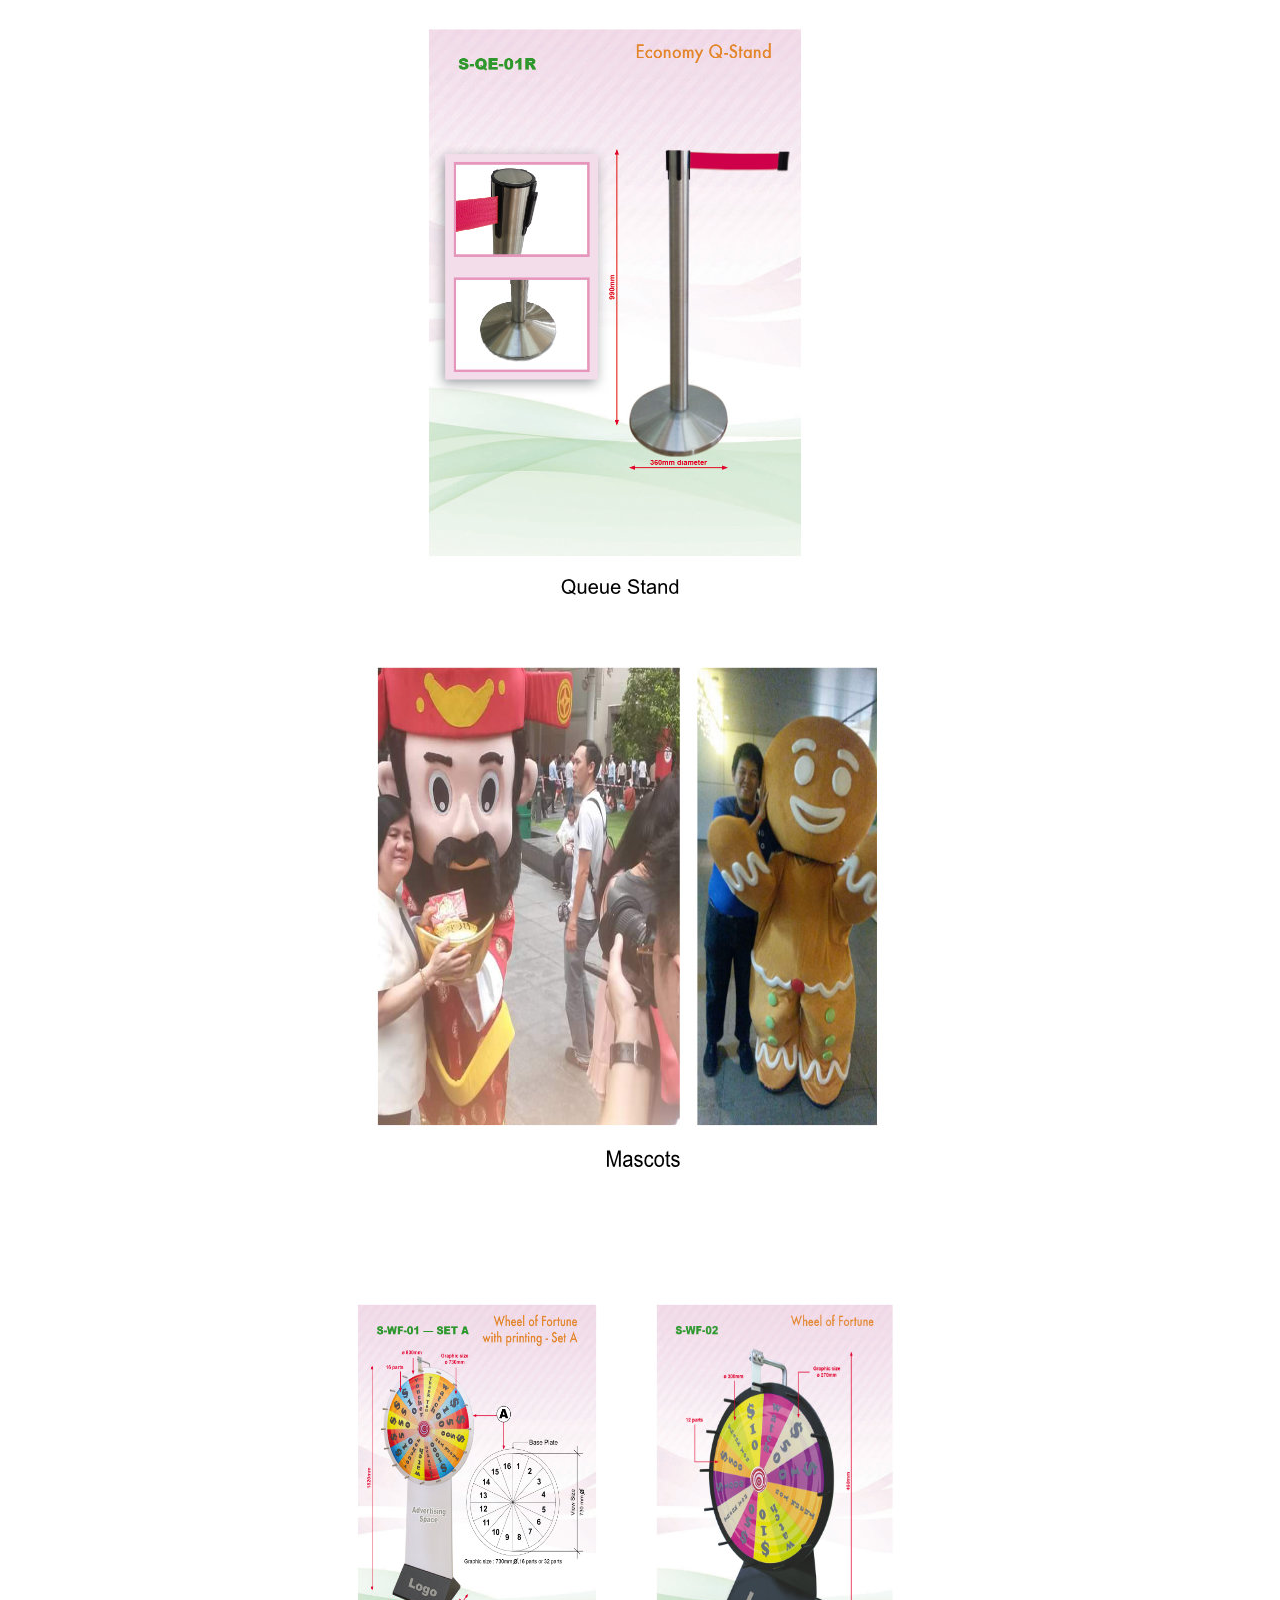
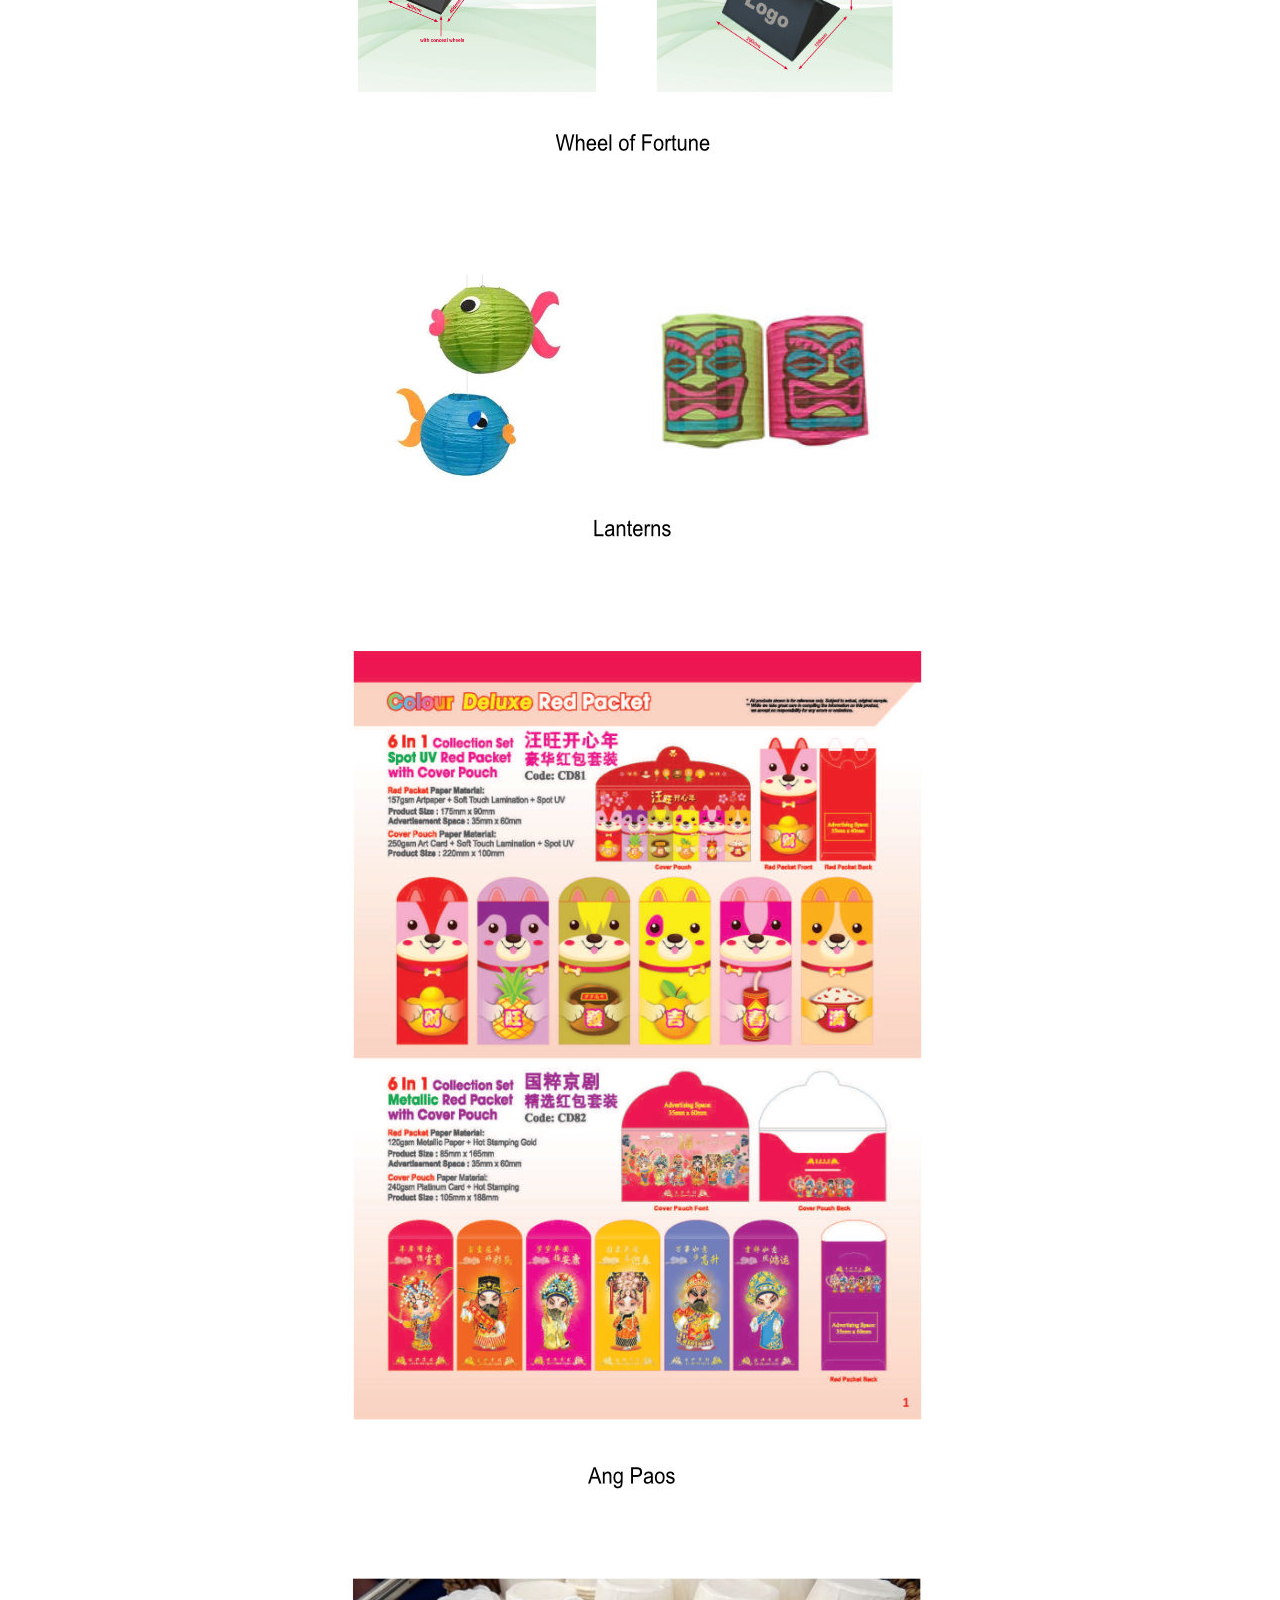
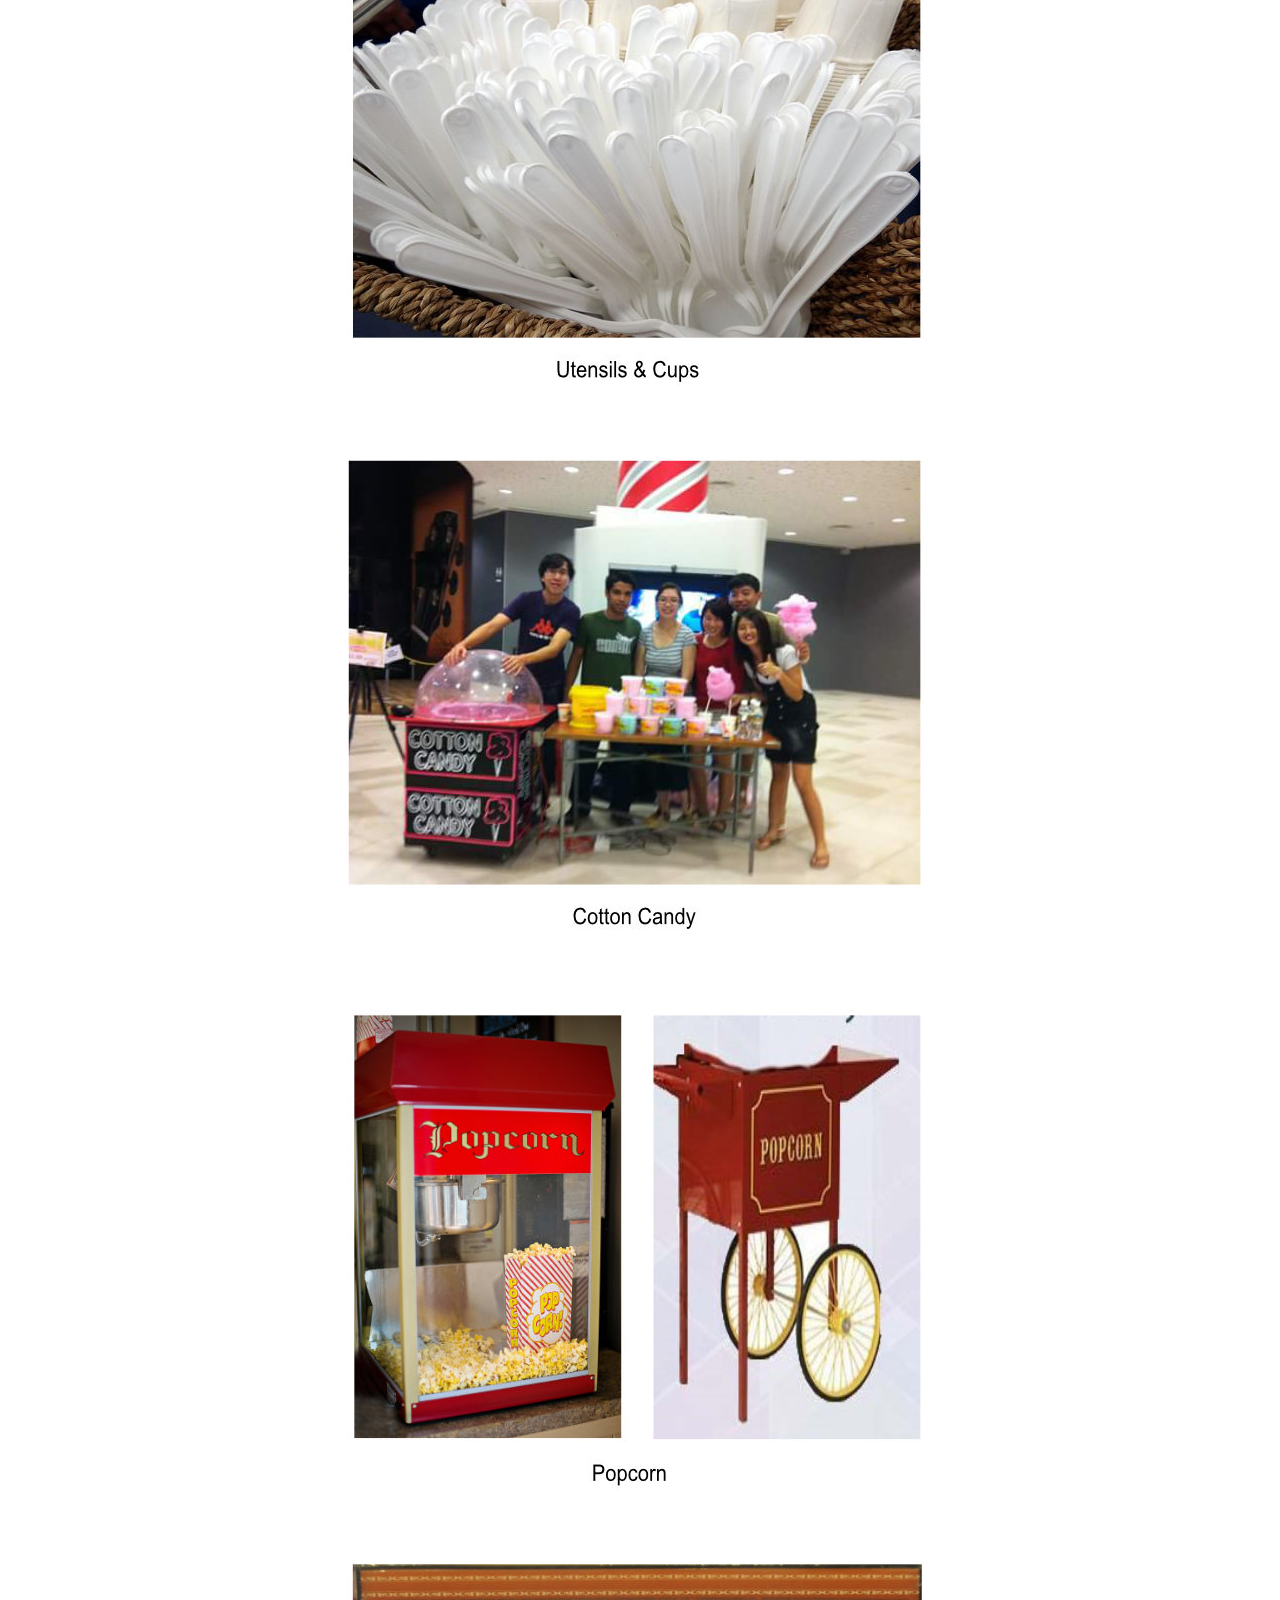
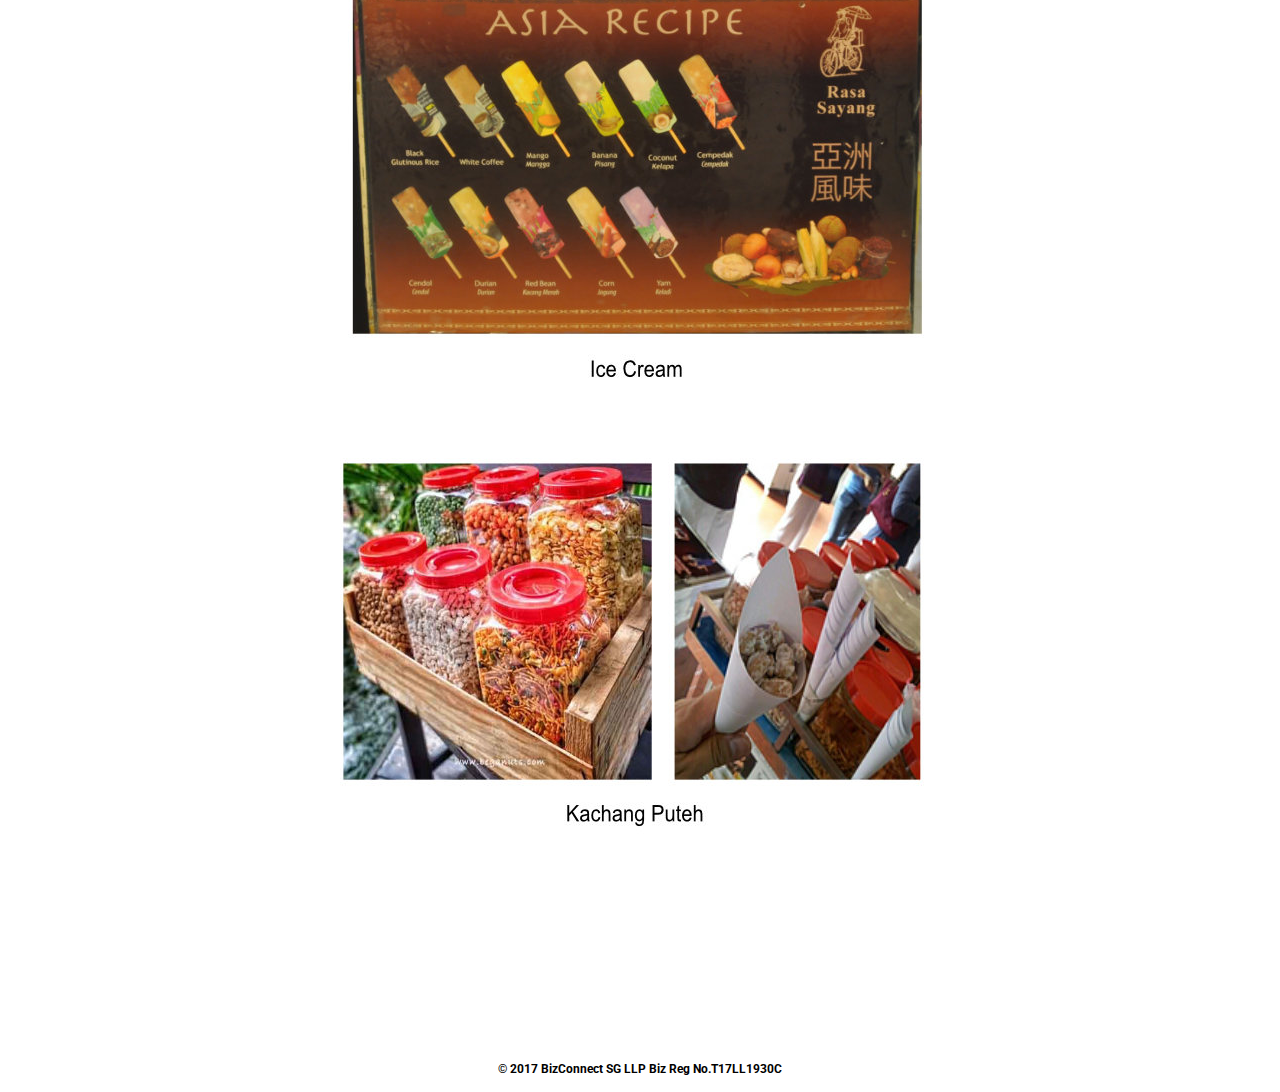
<file: events-misc.html>
<!DOCTYPE html>
<html>


    <head>
        <meta charset="utf-8">
    	<meta name="viewport" content="width=device-width, initial-scale=1.0">
        <title>BizConnect</title>
        <link rel="icon" href="images/small logo.png" type="image/png">
    	<meta name="description" content="Connecting Businesses.">
        <link rel="stylesheet" href="css/normalize.css">
        <link rel="stylesheet" href="css/main.css">
        <link rel="stylesheet" href="css/events-misc.css">
    	<link href="https://fonts.googleapis.com/css?family=Roboto:900" rel="stylesheet">
    </head>

    <body>
        <header>
            <div class="header-container">
                <!-- logo -->
                <a href="index.html" id="logo">
                    <img src="images/bizconnect logo.svg" class="logoimg" alt="BizConnect logo" >
                </a>

                <!-- mobile nav -->
                <div class="dropdown">
                    <p onclick="myFunction()" class="dropbtn">
                        
                    </p>
                    <div id="myDropdown" class="dropdown-content">
                        <a href="index.html">Home</a>
                        <div class="dropdown1">
                            <p onclick="myFunction1()" class="dropbtn1">Services</p>
                            <div id="myDropdown1" class="dropdown-content1">
                                <a href="broadband-phone.html">Broadband/Phone</a>
                                <a href="printing.html">Budget Printing</a>
                                <a href="commercial loan.html">Commercial Loan</a>
				<a href="events-misc.html">Events Misc</a>
                                <a href="utility.html">Utility</a>
                            </div>
                        </div>
                        <a href="contact.html">Contact</a>                 
                    </div>
                </div>

                <!-- desktop nav -->
                <nav>
                    <ul class="container">
                          <li><a href="index.html">Home</a></li>
                          <div class="dropdown2">
                            <p onclick="myFunction2()" class="dropbtn2">Services</p>
                            <div id="myDropdown2" class="dropdown-content2">
                                <a href="broadband-phone.html">Broadband/Phone</a>
                                <a href="printing.html">Budget Printing</a>
                                <a href="commercial loan.html">Commercial Loan</a>
				<a href="events-misc.html">Events Misc</a>
                                <a href="utility.html">Utility</a>
                            </div>
                        </div>
                          <li><a href="contact.html">Contact</a></li>
                    </ul>
                </nav>

            </div>    
        </header>

        <section>
            <h1 class="events-misc-headline">Events Misc</h1>
			<img class="hero-img-desktop" src="images/events-misc/hero-desktop.jpg">
			<img class="hero-img-mobile" src="images/events-misc/hero-mobile.jpg">

			<h2 class="events-misc-headline2">Your One-Stop Shop for Events!</h2>
			
			<h3 class="what-we-provide">Some of the Items We Provide</h2>
			<img class="main-img" src="images/events-misc/main.jpg">





        </section>

        <footer>
            <div class="footer">
                <p>&copy; 2017 BizConnect SG LLP Biz Reg No.T17LL1930C</p>
            </div>
        </footer>

        <script>
            /* When the user clicks on the button, 
            toggle between hiding and showing the dropdown content */
            function myFunction() {
                document.getElementById("myDropdown").classList.toggle("show");
            }

            // Close the dropdown menu if the user clicks outside of it
            window.onclick = function(event) {
                if (!event.target.matches('.dropbtn')) {

                    var dropdowns = document.getElementsByClassName("dropdown-content");
                    var i;
                    for (i = 0; i < dropdowns.length; i++) {
                    var openDropdown = dropdowns[i];
                    if (openDropdown.classList.contains('show')) {
                    openDropdown.classList.remove('show');
                  }
                }
              }
            }
        </script>

        <script>
            /* When the user clicks on the button, 
            toggle between hiding and showing the dropdown content */
            function myFunction1() {
                document.getElementById("myDropdown1").classList.toggle("show1");
            }

            // Close the dropdown menu if the user clicks outside of it
            window.onclick = function(event) {
                if (!event.target.matches('.dropbtn1')) {

                    var dropdowns = document.getElementsByClassName("dropdown-content1");
                    var i;
                    for (i = 0; i < dropdowns.length; i++) {
                    var openDropdown = dropdowns[i];
                    if (openDropdown.classList.contains('show1')) {
                    openDropdown.classList.remove('show1');
                  }
                }
              }
            }
        </script>

         <script>
            /* When the user clicks on the button, 
            toggle between hiding and showing the dropdown content */
            function myFunction2() {
                document.getElementById("myDropdown2").classList.toggle("show2");
            }

            // Close the dropdown menu if the user clicks outside of it
            window.onclick = function(event) {
                if (!event.target.matches('.dropbtn2')) {

                    var dropdowns = document.getElementsByClassName("dropdown-content2");
                    var i;
                    for (i = 0; i < dropdowns.length; i++) {
                    var openDropdown = dropdowns[i];
                    if (openDropdown.classList.contains('show2')) {
                    openDropdown.classList.remove('show2');
                  }
                }
              }
            }
        </script>
    </body>

</html>
</file>
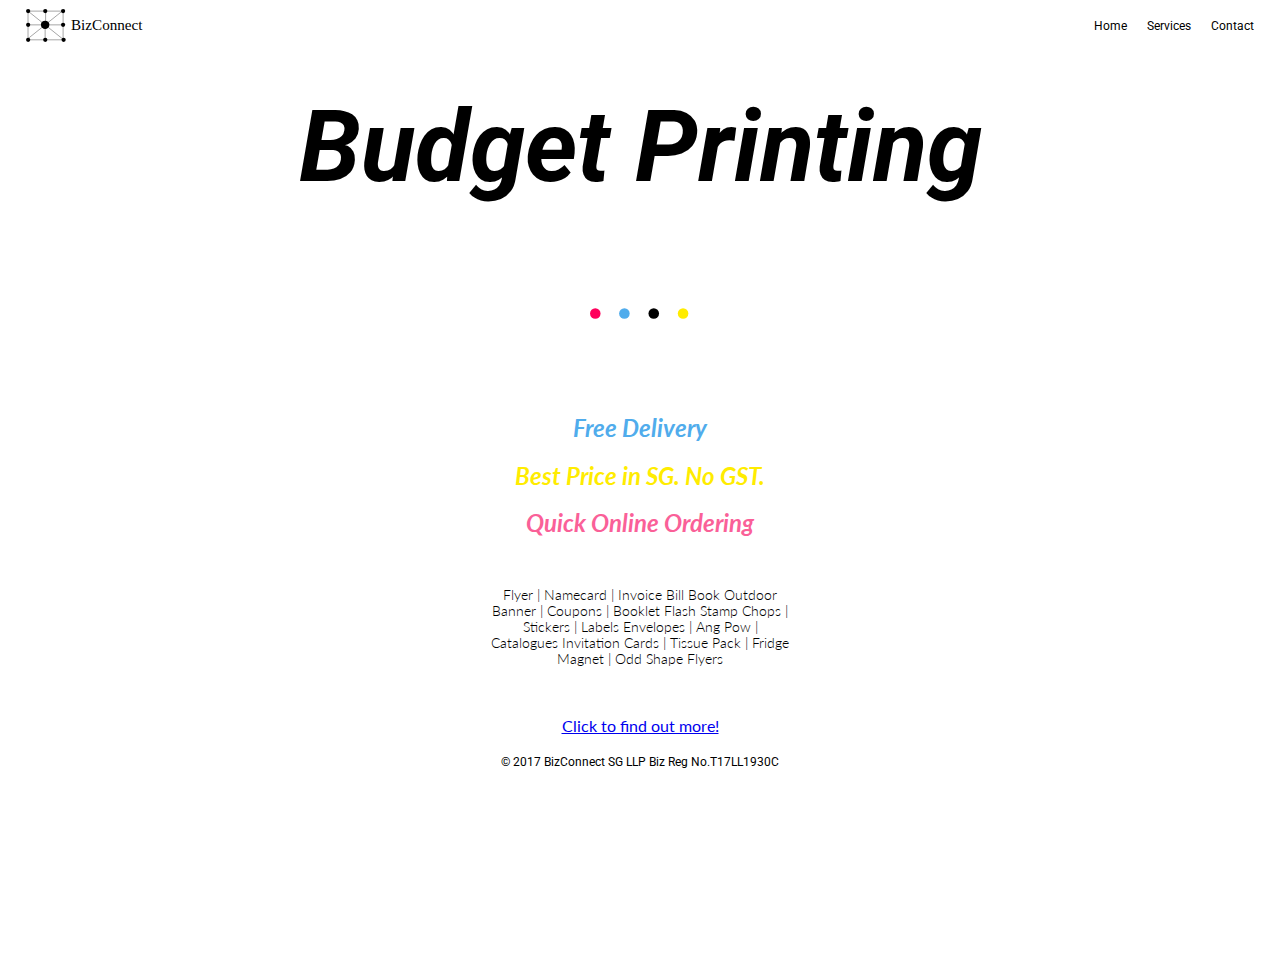
<file: printing.html>
<!DOCTYPE html>
<html>


    <head>
        <meta charset="utf-8">
    	<meta name="viewport" content="width=device-width, initial-scale=1.0">
        <title>BizConnect</title>
        <link rel="icon" href="images/small logo.png" type="image/png">
    	<meta name="description" content="Connecting Businesses.">
        <link rel="stylesheet" href="css/normalize.css">
        <link rel="stylesheet" href="css/main.css">
        <link rel="stylesheet" href="css/printing.css">
    	<link href="https://fonts.googleapis.com/css?family=Roboto:900" rel="stylesheet">
        <link href="https://fonts.googleapis.com/css?family=Lato:400" rel="stylesheet">
    </head>

    <body>
        <header>
            <div class="header-container">
                <!-- logo -->
                <a href="index.html" id="logo">
                    <img src="images/bizconnect logo.svg" class="logoimg" alt="BizConnect logo" >
                </a>

                <!-- mobile nav -->
                <div class="dropdown">
                    <p onclick="myFunction()" class="dropbtn">
                        
                    </p>
                    <div id="myDropdown" class="dropdown-content">
                        <a href="index.html">Home</a>
                        <div class="dropdown1">
                            <p onclick="myFunction1()" class="dropbtn1">Services</p>
                            <div id="myDropdown1" class="dropdown-content1">
                                <a href="broadband-phone.html">Broadband/Phone</a>
                                <a href="printing.html">Budget Printing</a>
                                <a href="commercial loan.html">Commercial Loan</a>
                                <a href="events-misc.html">Events Misc</a>
                                <a href="utility.html">Utility</a>
                            </div>
                        </div>
                        <a href="contact.html">Contact</a>                 
                    </div>
                </div>

                <!-- desktop nav -->
                <nav>
                    <ul class="container">
                          <li><a href="index.html">Home</a></li>
                          <div class="dropdown2">
                            <p onclick="myFunction2()" class="dropbtn2">Services</p>
                            <div id="myDropdown2" class="dropdown-content2">
                                <a href="broadband-phone.html">Broadband/Phone</a>
                                <a href="printing.html">Budget Printing</a>
                                <a href="commercial loan.html">Commercial Loan</a>
                                <a href="events-misc.html">Events Misc</a>
                                <a href="utility.html">Utility</a>
                            </div>
                        </div>
                          <li><a href="contact.html">Contact</a></li>
                    </ul>
                </nav>

            </div>    
        </header>

        <section>
            <h1 class="printing-headline">Budget Printing</h1>
            <img class="color-dots-img" src="images/color dots.svg">
            <h2 class="free-delivery diff">Free Delivery</h2>
            <h2 class="best-price diff">Best Price in SG. No GST.</h2>
            <h2 class="quick-online diff">Quick Online Ordering</h2>
            <h1 class="services">Flyer | Namecard | Invoice Bill Book
            Outdoor Banner | Coupons | Booklet
            Flash Stamp Chops | Stickers | Labels
            Envelopes | Ang Pow | Catalogues
            Invitation Cards | Tissue Pack |
            Fridge Magnet | Odd Shape Flyers</h1>

            <a class="budgetprinting-page-link" href="https://budgetprinting.com.sg" target="_blank">Click to find out more!</a>
        </section>

        <footer>
            <div class="footer">
                <p>&copy; 2017 BizConnect SG LLP Biz Reg No.T17LL1930C</p>
            </div>
        </footer>

        <script>
            /* When the user clicks on the button, 
            toggle between hiding and showing the dropdown content */
            function myFunction() {
                document.getElementById("myDropdown").classList.toggle("show");
            }

            // Close the dropdown menu if the user clicks outside of it
            window.onclick = function(event) {
                if (!event.target.matches('.dropbtn')) {

                    var dropdowns = document.getElementsByClassName("dropdown-content");
                    var i;
                    for (i = 0; i < dropdowns.length; i++) {
                    var openDropdown = dropdowns[i];
                    if (openDropdown.classList.contains('show')) {
                    openDropdown.classList.remove('show');
                  }
                }
              }
            }
        </script>

        <script>
            /* When the user clicks on the button, 
            toggle between hiding and showing the dropdown content */
            function myFunction1() {
                document.getElementById("myDropdown1").classList.toggle("show1");
            }

            // Close the dropdown menu if the user clicks outside of it
            window.onclick = function(event) {
                if (!event.target.matches('.dropbtn1')) {

                    var dropdowns = document.getElementsByClassName("dropdown-content1");
                    var i;
                    for (i = 0; i < dropdowns.length; i++) {
                    var openDropdown = dropdowns[i];
                    if (openDropdown.classList.contains('show1')) {
                    openDropdown.classList.remove('show1');
                  }
                }
              }
            }
        </script>

         <script>
            /* When the user clicks on the button, 
            toggle between hiding and showing the dropdown content */
            function myFunction2() {
                document.getElementById("myDropdown2").classList.toggle("show2");
            }

            // Close the dropdown menu if the user clicks outside of it
            window.onclick = function(event) {
                if (!event.target.matches('.dropbtn2')) {

                    var dropdowns = document.getElementsByClassName("dropdown-content2");
                    var i;
                    for (i = 0; i < dropdowns.length; i++) {
                    var openDropdown = dropdowns[i];
                    if (openDropdown.classList.contains('show2')) {
                    openDropdown.classList.remove('show2');
                  }
                }
              }
            }
        </script>
    </body>

</html>
</file>
<file: css/main.css>
/*THIS IS TO STYLE THE HEADER AND FOOTER FOR ALL PAGES*/

/* ================================= 
  Base Element Styles
==================================== */
* {
	box-sizing: border-box;
}

html,
body {
	height: 100%;
	width: 100%;
	margin: 0;
}

ul li {
	list-style: none;
}


/*Header*/
header,
footer {
	height: 50px;
	font-family: 'Roboto';
	background: white;
}

.header-container {
	width: 96%;
	margin: auto;
}

	/*logo*/
.logoimg {
	height: 33px;
	width: 133px;
	margin-top: 9px;
}

	/*hide desktop nav in mobile view*/
nav {
	display: none;
}

/* Dropdown Button */
.dropbtn  {
	background: no-repeat;
	background-image: url("../images/hamburger button1.svg");
	position: absolute;
	top: 4px;
	right: 2%;
	width: 16px;
	height: 20px;
	padding: 10px;
}

	/* The container <div> - needed to position the dropdown content */
}
.dropdown,
.dropdown1,
.dropdown2 {
    position: relative;
    display: inline-block;
	margin:0;
	float: right;
}

	/* Dropdown Content (Hidden by Default) */
.dropdown-content,
.dropdown-content1,
.dropdown-content2 {
    display: none;
    position: absolute;
    background-color: white;
	font-size: 14px;
    min-width: 160px;
    box-shadow: 0px 8px 16px 0px rgba(0,0,0,0.2);
    z-index: 101;
	right:0;
	top:40px;
}

.dropdown-content1 {
	right: 80px;
	top: 110px;
}

.dropdown-content2 {
	min-width: 120px;
	right: 30px;
	top: 50px;
}

	/* Links inside the dropdown */
.dropdown-content a,
.dropdown1 p {
    color: black;
    padding: 15px 19px;
    text-decoration: none;
    display: block;
}

	/* Change color of dropdown links on hover */
.dropdown-content a:hover {background-color: #f2f2f2}

.dropdown1 p:hover {background-color: #f2f2f2}
	/* Show the dropdown menu (use JS to add this class to the .dropdown-content container when the user clicks on the dropdown button) */
.show,
.show1 {display:block;}

.show2 {
	display: flex;
	flex-direction: column;
	background-color: white;
	font-size: 14px;
    box-shadow: 0px 8px 16px 0px rgba(0,0,0,0.2);
    z-index: 101;
}

.show2 a {
	min-height: 10px;
	padding: 15px 19px;
	margin: 0;
}

.show2 a:hover {background-color: #f2f2f2}

/*Footer*/
footer {
	text-align: center;
	padding-top: 9px;
	font-size: 12px;
}


@media (min-width:320px) {
 /* smartphones, iPhone, portrait 480x320 phones */ 
}
@media (min-width:481px) { 
/* portrait e-readers (Nook/Kindle), smaller tablets @ 600 or @ 640 wide. */ 
}
}
@media (min-width:641px) { 
/* portrait tablets, portrait iPad, landscape e-readers, landscape 800x480 or 854x480 phones */ 
}
@media (min-width:961px) { 
/* tablet, landscape iPad, lo-res laptops ands desktops */ 
		/*hide mobile nav button*/
	.dropdown {
		display: none;
	}

	/*show desktop nav bar*/
	nav {
		display: initial;
	}

	nav a,
	nav p {
		text-decoration: none;
		color: black;
		font-size: 12px;
		margin-left: 20px;
	}

	nav p {
		margin-top: 4px;
		margin-bottom: 0;
		cursor: pointer;
	}

	.header-container {
		display: flex;
		justify-content: space-between;
	}

	.container {
		display: flex;
	}
}
@media (min-width:1025px) {
 /* big landscape tablets, laptops, and desktops */ 
}
@media (min-width:1281px) {
 /* hi-res laptops and desktops */
  }
</file>
<file: css/index.css>
/*THIS IS TO STYLE BODY OF INDEX PAGE*/

section {
	width: 100%;
	height: 95%;
	background-image: url("../images/index/index hero img mobile.jpg");
	background-size: cover;
	background-position: center;
	padding-top: 1px;
}

.index-headline {
	text-align: center;
	position: absolute;
	top: 40%;
	width: 100%;
	font-family: 'roboto';
	color: white;
	text-shadow: 3px 3px 4px black;
}



@media (min-width:320px) {
 /* smartphones, iPhone, portrait 480x320 phones */ 
}
@media (min-width:481px) { 
/* portrait e-readers (Nook/Kindle), smaller tablets @ 600 or @ 640 wide. */ 
	section {
	background-image: url("../images/index/index hero img.jpg");
	}
}
@media (min-width:641px) { 
/* portrait tablets, portrait iPad, landscape e-readers, landscape 800x480 or 854x480 phones */ 
}
@media (min-width:961px) { 
/* tablet, landscape iPad, lo-res laptops ands desktops */
	/*hide mobile nav button*/
	.dropdown {
		display: none;
	}

	/*show desktop nav bar*/
	nav {
		display: initial;
	}

	.header-container {
		display: flex;
	}


}
@media (min-width:1025px) {
 /* big landscape tablets, laptops, and desktops */ 
}
@media (min-width:1281px) {
 /* hi-res laptops and desktops */
  }
</file>
<file: css/broadband-phone.css>
/*THIS IS TO STYLE BODY OF INDEX PAGE*/
header {
	position: fixed;
	width: 100%;
	top: 0;
}

.broadband-headline {
	padding-top: 50px;
}

li {
	margin-bottom: 10px;
}

.phone-page-link {
	display: block;
}

/*TEXT*/
/*Font Family*/
body {
	font-family: 'Lato', sans-serif;
}

.broadband-headline,
.broadband-headline-2,
.broadband-sub-headline,
.broadband-sub-headline-2,
.broadband-sub-sub-headline,
.sub-headings {
	font-family: 'roboto', sans-serif;
}


/*Font Size*/
.broadband-headline,
.broadband-sub-headline {
	font-size: 45px;
}

.broadband-headline-2 {
	font-size: 15px;
}

/*Font Style & Weight*/
.broadband-headline-2,
.broadband-sub-headline,
.broadband-sub-headline-2,
.broadband-headline,
.broadband-sub-sub-headline,
.sub-headings {
	font-style: italic;
	/*font-weight: bold;*/
}

body {
	font-weight: bold;
}

/*Color*/
.broadband-headline,
.broadband-sub-sub-headline,
.phone-page-link {
	color: #2AFAE6;
}

.broadband-headline-2,
.broadband-sub-headline,
.broadband-sub-headline-2,
.sub-headings {
	color: #0D2379;
}

/*Alignment*/
.broadband-headline,
.broadband-headline-2,
.broadband-sub-headline,
.broadband-sub-headline-2,
.broadband-sub-sub-headline,
.sub-headings,
.phone-page-link {
	text-align: center;
}

.content {
	max-width: 200px;
	margin: auto;
}

.what-content {
	max-width: 150px;
}

/*Spacing*/
.sub-headings {
	margin-top: 100px;
	margin-bottom: 40px;
}

/*Line Height*/
.broadband-headline,
.broadband-sub-headline {
	line-height: 0.5;
}

/*IMAGES*/

/*Size*/
/*bank image*/
.broadband-img {
	width: 250px;
	height: 168.8px;
}

/*Spacing*/
.broadband-img {
	margin-top: 40px;
	margin-bottom: 40px;
}

/*Alignment*/
.broadband-img {
	display: block;
	margin-left: auto;
	margin-right: auto;
}

/*TABLE*/
table {
  max-width: 300px;
  margin: auto;
  padding: 10px 20px;
  border-radius: 8px;
}

table {
	margin-top: 60px;
}

table {
	font-size: 14px;
}

th {
	font-family: 'roboto', sans-serif;
	font-size: 24px;
	color: white;
	height: 70px;
}

td {
	height: 30px;
	border-bottom: solid 0.2px;
	font-size: 12px;
}

.table1 th {
	background-color: #21D3DA;
}

.table2 th {
	background-color: #0078B7;
}

.table3 th {
	background-color: #014374;
}

.table4 th {
	background-color: #0D2379;
}

.price td {
	font-size: 18px;
	text-align: center;
	color: white;
	height: 50px;
	line-height: 1.5;
}

.price1 {
	background-color: #39D8DE;
}

.price2 {
	background-color: #0883BE;
}

.price3 {
	background-color: #055F9B;
}

.price4 {
	background-color: #102C98;
}

/*FORM*/
form {
  max-width: 350px;
  margin: auto;
  margin-top: 20px;
  padding: 10px 20px;
  border-radius: 8px;
}

input[type="text"],
input[type="email"],
input[type="tel"],
input[type="file"],
input[type="number"],
textarea,
select {
  background: rgba(255,255,255,0.1);
  border: 1px solid #2AFAE6;
  font-size: 14px;
  height: auto;
  margin: 0;
  outline: 0;
  padding: 15px;
  width: 100%;
  background-color: white;
  color: black;
  box-shadow: 0 1px 0 rgba(0,0,0,0.03) inset;
  margin-bottom: 30px;
}

fieldset {
  margin-bottom: 30px;
  border: none;
}

label {
  display: block;
  margin-bottom: 8px;
  font-size: 14px;
  color: #0D2379;
  font-weight: 600;
}

label.light {
  font-weight: 300;
  display: inline;
}

button {
  padding: 16px 24px;
  background: white;
  color: #0D2379;
  font-size: 18px;
  font-weight: 400;
  border-radius: 5px;
  width: 160px;
  border: 0.1px solid #2AFAE6;
  border-width: 1px 1px 3px;
  margin-left: 15px;
  margin-bottom: 10px;
}

button:hover {
	cursor: pointer;
}



@media (min-width:320px) {
 /* smartphones, iPhone, portrait 480x320 phones */ 
}
@media (min-width:481px) { 
/* portrait e-readers (Nook/Kindle), smaller tablets @ 600 or @ 640 wide. */ 	
}
@media (min-width:641px) { 
/* portrait tablets, portrait iPad, landscape e-readers, landscape 800x480 or 854x480 phones */
	/*TEXT */
	/*Font Size*/
	.broadband-headline,
	.broadband-sub-headline {
		font-size: 70px;
	}
	/*IMAGES*/

	/*Size*/
	.broadband-img {
		width: 375px;
		height: 255px;
	}

	/*Spacing*/
	.broadband-img {
		margin-top: 50px;
		margin-bottom: 50px;
	}

}
@media (min-width:961px) { 
/* tablet, landscape iPad, lo-res laptops ands desktops */
	/*hide mobile nav button*/
	.dropdown {
		display: none;
	}

	/*show desktop nav bar*/
	nav {
		display: initial;
	}

	.header-container {
		display: flex;
	}

	li {
		margin-bottom: 20px;
	}

	/*TEXT */
	/*Font Size*/
	.broadband-headline,
	.broadband-sub-headline {
		font-size: 90px;
	}

	.content {
		font-size: 18px;
	}

	.sub-headings {
		font-size: 28px;
	}

	/*Spacing*/
	.sub-headings {
		margin-top: 150px;
		margin-bottom: 40px;
	}

	.how-content {
		margin-top: 60px;
	}


	/*Alignment*/
	.content {
		max-width: 300px;
	}

	/*IMAGES*/

	/*Size*/
	.bank-img {
		width: 500px;
		height: 340px;
	}

	/*Spacing*/
	.broadband-img {
		margin-top: 60px;
		margin-bottom: 60px;
	}

	/*FLEX*/
	.big-wrap {
		display: flex;
		margin: auto;
	}

	table {
  		max-width: 200px;
  		padding: 0;
  	}	
}
@media (min-width:1025px) {
 /* big landscape tablets, laptops, and desktops */ 

 	/*TEXT */
	/*Font Size*/
	.broadband-headline,
	.broadband-sub-headline {
		font-size: 100px;
	}
}
@media (min-width:1281px) {
 /* hi-res laptops and desktops */
 	/*TEXT */
	/*Font Size*/
	.broadband-headline,
	.broadband-sub-headline {
		font-size: 120px;
	}

	table {
  		max-width: 250px;
  	}	
  }
</file>
<file: css/commercialloan.css>
/*THIS IS TO STYLE BODY OF INDEX PAGE*/
header {
	position: fixed;
	width: 100%;
	top: 0;
}

li {
	margin-bottom: 10px;
}

.cl-headline {
	padding-top: 50px;
}

.cl-headline-bottom-desktop {
	display: none;
}

/*TEXT*/
/*Font Family*/
body {
	font-family: 'Lato', sans-serif;
}

.cl-headline,
.cl-headline-bottom,
.sub-headings {
	font-family: 'roboto', sans-serif;
}

.moneysign {
	font-family: 'Oleo Script', cursive;
}

/*Font Size*/
.content {
	font-size: 12px;
}

.cl-headline {
	font-size: 45px;
}

.cl-headline-bottom {
	font-size: 15px;
}

.ps {
	font-size: 12px;
}

.moneysign {
	font-size: 40px;
}

/*Font Style & Weight*/
.cl-headline,
.cl-headline-bottom,
.sub-headings {
	font-style: italic;
	font-weight: bold;
}

body {
	font-weight: 100;
}

.ps {
	font-weight: 100;
}

.WCL-bold,
.ML-bold {
	font-weight: bold;
}

/*Color*/
.cl-headline,
.sub-headings,
.moneysign {
	color: #FF0000;
}

/*Alignment*/
.cl-headline,
.cl-headline-bottom,
.sub-headings {
	text-align: center;
}

.moneysign,
.ps {
	text-align: center;
}

.content {
	max-width: 200px;
	margin: auto;
}

.what-content {
	max-width: 150px;
}

/*Spacing*/
.sub-headings {
	margin-top: 100px;
	margin-bottom: 40px;
}

.ps {
	margin-top: 40px;
}

/*IMAGES*/

/*Size*/
/*bank image*/
.bank-img-mobile {
	width: 250px;
}

.loan-approved-img {
	width: 140px;
	height: 124.9px;
}

.requirements-img {
	width: 200px;
	height: 128.4px;
}

/*Spacing*/
.bank-img,
.loan-approved-img,
.requirements-img {
	margin-top: 40px;
	margin-bottom: 40px;
}

/*Alignment*/
.bank-img,
.bank-img-mobile,
.loan-approved-img,
.requirements-img,
.moneysign {
	display: block;
	margin-left: auto;
	margin-right: auto;
}

.bank-img {
	display: none;
}

/*FORM*/
form {
  max-width: 350px;
  margin: auto;
  margin-top: 20px;
  padding: 10px 20px;
  border-radius: 8px;
}

input[type="text"],
input[type="email"],
input[type="tel"],
input[type="file"],
input[type="number"],
textarea,
select {
  background: rgba(255,255,255,0.1);
  border: 1px solid #FF0000;
  font-size: 14px;
  height: auto;
  margin: 0;
  outline: 0;
  padding: 15px;
  width: 100%;
  background-color: white;
  color: black;
  box-shadow: 0 1px 0 rgba(0,0,0,0.03) inset;
  margin-bottom: 30px;
}

fieldset {
  margin-bottom: 30px;
  border: none;
}

label {
  display: block;
  margin-bottom: 8px;
  font-size: 14px;
  color: #FF0000;
  font-weight: 600;
}

label.light {
  font-weight: 300;
  display: inline;
}

button {
  padding: 16px 24px;
  background: white;
  color: #FF0000;
  font-size: 18px;
  font-weight: 400;
  border-radius: 5px;
  width: 160px;
  border: 0.1px solid #FF0000;
  border-width: 1px 1px 3px;
  margin-left: 15px;
  margin-bottom: 10px;
}

button:hover {
	cursor: pointer;
}



@media (min-width:320px) {
 /* smartphones, iPhone, portrait 480x320 phones */ 
}
@media (min-width:481px) { 
/* portrait e-readers (Nook/Kindle), smaller tablets @ 600 or @ 640 wide. */ 
/*	.cl-headline-bottom-desktop {
		display: block;
	}

	.cl-headline-bottom-mobile {
		display: none;
	}
*/

	
}
@media (min-width:641px) { 
/* portrait tablets, portrait iPad, landscape e-readers, landscape 800x480 or 854x480 phones */ 
	/*TEXT*/
	/*Font Size*/
	.cl-headline {
	font-size: 70px;
	}

	.cl-headline-bottom {
	font-size: 35px;
	}
	
	/*IMAGES*/
/* 	Alignment */
	.bank-img {
		display: block;
	}
	
	.bank-img-mobile {
		display: none;
	}
	
	/*Size*/
	.bank-img {
		width: 375px;
		height: 255px;
	}

	/*Spacing*/
	.cl-headline {
		padding-top: 0;
	}
	
	.bank-img,
	.loan-approved-img,
	.requirements-img {
		margin-top: 50px;
		margin-bottom: 50px;
	}
	
}
@media (min-width:961px) { 
/* tablet, landscape iPad, lo-res laptops ands desktops */
	/*hide mobile nav button*/
	.dropdown {
		display: none;
	}

	/*show desktop nav bar*/
	nav {
		display: initial;
	}

	.header-container {
		display: flex;
	}

	li {
		margin-bottom: 20px;
	}

	/*TEXT*/

	/*Size*/
	.content {
		font-size: 18px;
	}

	.cl-headline {
	font-size: 90px;
	}

	.sub-headings {
		font-size: 28px;
	}

	.moneysign {
		font-size: 150px;
	}

	.ps {
		font-size: 16px;
	}

	/*Spacing*/
	.cl-headline {
		padding-top: 0;
	}
	.sub-headings {
		margin-top: 150px;
		margin-bottom: 40px;
	}

	.moneysign {
		margin-top: 60px;
		margin-bottom: 60px;
	}

	.how-content {
		margin-top: 60px;
	}


	/*Alignment*/
	.content {
		max-width: 300px;
	}

	/*IMAGES*/

	/*Size*/
	.bank-img {
		width: 500px;
		height: 340px;
	}

	.loan-approved-img {
		width: 280px;
		height: 250px;
	}

	.requirements-img {
		width: 400px;
		height: 260px;
	}

	/*Spacing*/
/*	.bank-img,
*/	.loan-approved-img,
	.requirements-img {
		margin-top: 60px;
		margin-bottom: 60px;
	}

	/*FLEX*/
	.flex-container-1,
	.flex-container-2,
	.flex-container-3 {
		display: flex;
	}

	.flex-container-2 {
		flex-direction: row-reverse;
	}
}
@media (min-width:1025px) {
 /* big landscape tablets, laptops, and desktops */ 
 	.cl-headline {
		font-size: 100px;
	}

}
@media (min-width:1281px) {
 /* hi-res laptops and desktops */
 	.cl-headline {
		font-size: 120px;
	}

  }
</file>
<file: css/contact.css>
/*THIS IS TO STYLE BODY OF CONTACT US PAGE*/

section {
	width: 100%;
	height: 95%;
	background-image: url("../images/index/index hero img mobile.jpg");
	background-size: cover;
	background-position: center;
	padding-top: 1px;
}

.contact-headline,
.contact-content,
.contact-content a {
	text-align: center;
	width: 100%;
	font-family: 'roboto';
	color: white;
	font-weight: bold;
	text-shadow: 3px 3px 4px black;
	text-decoration: none;
}

.contact-headline {
	margin-top: 5.5em;
}

.contact-content {
	font-size: 12px;
	margin-top: 5em;
}

.contact-content a:hover {
	text-decoration: underline;
}




@media (min-width:320px) {
 /* smartphones, iPhone, portrait 480x320 phones */ 
}
@media (min-width:481px) { 
/* portrait e-readers (Nook/Kindle), smaller tablets @ 600 or @ 640 wide. */ 
	section {
	background-image: url("../images/index/index hero img.jpg");
	}

	.contact-headline {
	margin-top: 7em;
	}
}
@media (min-width:641px) { 
/* portrait tablets, portrait iPad, landscape e-readers, landscape 800x480 or 854x480 phones */ 
}
@media (min-width:961px) { 
/* tablet, landscape iPad, lo-res laptops ands desktops */
}
@media (min-width:1025px) {
 /* big landscape tablets, laptops, and desktops */ 
}
@media (min-width:1281px) {
 /* hi-res laptops and desktops */
  }
</file>
<file: css/events-misc.css>
/*THIS IS TO STYLE BODY OF EVENTS MISC PAGE*/
header {
	position: fixed;
	width: 100%;
	top: 0;
}

.events-misc-headline {
	padding-top: 50px;
}

li {
	margin-bottom: 10px;
}

.phone-page-link {
	display: block;
}

/*TEXT*/
/*Font Family*/

.events-misc-headline,
.events-misc-headline2,
.what-we-provide
 {
	font-family: 'roboto', sans-serif;
}


/*Font Size*/
.events-misc-headline,
.events-misc-headline2 {
	font-size: 45px;
}

.what-we-provide {
	font-size: 15px;
}

/*Font Style & Weight*/
.events-misc-headline,
.events-misc-headline2,
.what-we-provide {
	font-style: italic;
}

body {
	font-weight: bold;
}

/*Color*/
.events-misc-headline,
.events-misc-headline2,
.what-we-provide {
	color: orange;
}

/*Alignment*/
.events-misc-headline,
.events-misc-headline2,
.what-we-provide {
	text-align: center;
}


/*Spacing*/
.what-we-provide {
	margin-top: 100px;
}


/*IMAGES*/
.hero-img-desktop {
	display: none;
}

/*Size*/
/*bank image*/
.hero-img-mobile {
	width: 250px;
}

.main-img {
	width: 80%;
}

/*Spacing*/
.hero-img-desktop,
.hero-img-mobile {
	margin-top: 40px;
	margin-bottom: 40px;
}

/*Alignment*/
.hero-img-mobile,
.main-img {
	display: block;
	margin-left: auto;
	margin-right: auto;
}


@media (min-width:320px) {
 /* smartphones, iPhone, portrait 480x320 phones */
	.hero-img-mobile {
		width: 310px;
	}
}
@media (min-width:481px) { 
/* portrait e-readers (Nook/Kindle), smaller tablets @ 600 or @ 640 wide. */ 	
}
@media (min-width:641px) { 
/* portrait tablets, portrait iPad, landscape e-readers, landscape 800x480 or 854x480 phones */
	/*TEXT */
	/*Font Size*/
	.events-misc-headline
	{
		font-size: 70px;
	}
	
	.events-misc-headline2 {
		font-size: 45px;
	}
	/*IMAGES*/
	.hero-img-mobile {
		display: none;
	}
	
	.hero-img-desktop {
		display: block;
		margin-left: auto;
		margin-right: auto;
	}
	
	/*Size*/
	.hero-img-desktop {
		width: 641px;
		height: 443px;
	}
	/* TEXT */
	/*Spacing*/
	.events-misc-headline {
	padding-top: 35px;
	}
	
	.events-misc-headline {
		line-height: 0.5;
	}
}
@media (min-width:961px) { 
/* tablet, landscape iPad, lo-res laptops ands desktops */
	/*hide mobile nav button*/
	.dropdown {
		display: none;
	}

	/*show desktop nav bar*/
	nav {
		display: initial;
	}

	.header-container {
		display: flex;
	}

	li {
		margin-bottom: 20px;
	}

	/*TEXT */
	/*Font Size*/
	.events-misc-headline
	{
		font-size: 90px;
	}
	
	.events-misc-headline2 {
		font-size: 55px;
	}

	.what-we-provide {
		font-size: 28px;
	}

	/*Spacing*/
	.sub-headings {
		margin-top: 150px;
		margin-bottom: 40px;
	}
	
	.events-misc-headline {
		padding-top: 0;
	}

	/*Alignment*/


	/*IMAGES*/
	.hero-img-desktop {
		width: 720px;
		height: 497px;
	}

	/*Size*/


	/*Spacing*/

}
@media (min-width:1025px) {
 /* big landscape tablets, laptops, and desktops */ 

 	/*TEXT */
	/*Font Size*/
	.events-misc-headline
	{
		font-size: 100px;
	}
	
	.events-misc-headline2 {
		font-size: 65px;
	}
	
	.main-img {
		max-width: 1000px;
	}
}
@media (min-width:1281px) {
 /* hi-res laptops and desktops */
 	/*TEXT */
	/*Font Size*/
	.events-misc-headline {
		font-size: 120px;
	}
	
	.events-misc-headline2 {
		font-size: 75px;
	}

}
</file>
<file: css/printing.css>
/*THIS IS TO STYLE BODY OF CONTACT US PAGE*/
header {
	position: fixed;
	width: 100%;
	top: 0;
}

li {
	margin-bottom: 10px;
}

.printing-headline {
	padding-top :30px;
}

/*TEXT*/
/*Font Family*/
body {
	font-family: 'Lato', sans-serif;
}

.printing-headline {
	font-family: 'roboto', sans-serif;
}

/*Font Size*/
.printing-headline {
	font-size: 50px;
}

.services {
	font-size: 14px;
}

/*Font Style*/
.printing-headline,
.diff {
	font-style: italic;
	font-weight: bold;
}

.services {
	font-weight: 300;
}

/*Line Height*/
.printing-headline {
	line-height: 1;
}

/*Color*/
.free-delivery {
	color: #50ACEC;
}

.best-price {
	color: #FFEC00;
}

.quick-online {
	color: #FA6098;
}

/*Alignment*/
.printing-headline,
.diff,
.services,
.budgetprinting-page-link {
	text-align: center;
}

.budgetprinting-page-link {
	display: block;
}

.services {
	margin: auto;
}

/*Width*/
.services {
	max-width: 300px;
}

/*Spacing*/
.services,
.free-delivery,
.budgetprinting-page-link {
	margin-top: 50px;
}


/*IMAGES*/

/*Size*/
/*Color dots*/
.color-dots-img {
	width: 100px;
	height: 100px;
}

/*Alignment */
.color-dots-img {
	display: block;
	margin: auto;
}

/*Spacing*/
/*.color-dots-img {
	margin-top: 0;
	margin-bottom: 0;
}*/




@media (min-width:320px) {
 /* smartphones, iPhone, portrait 480x320 phones */ 
}
@media (min-width:481px) { 
/* portrait e-readers (Nook/Kindle), smaller tablets @ 600 or @ 640 wide. */ 

}
	
@media (min-width:641px) { 
/* portrait tablets, portrait iPad, landscape e-readers, landscape 800x480 or 854x480 phones */ 
	/*TEXT*/
	/*Font Size*/
	.printing-headline {
		font-size: 70px;
	}
}
@media (min-width:961px) { 
/* tablet, landscape iPad, lo-res laptops ands desktops */
	/*TEXT*/
	/*Font Size*/
	.printing-headline {
		font-size: 90px;
	}
}
@media (min-width:1025px) {
 /* big landscape tablets, laptops, and desktops */ 
 	/*TEXT*/
	/*Font Size*/
	.printing-headline {
		font-size: 100px;
	}
}
@media (min-width:1281px) {
 /* hi-res laptops and desktops */
 /*TEXT*/
	/*Font Size*/
	.printing-headline {
		font-size: 120px;
	}
}
</file>
